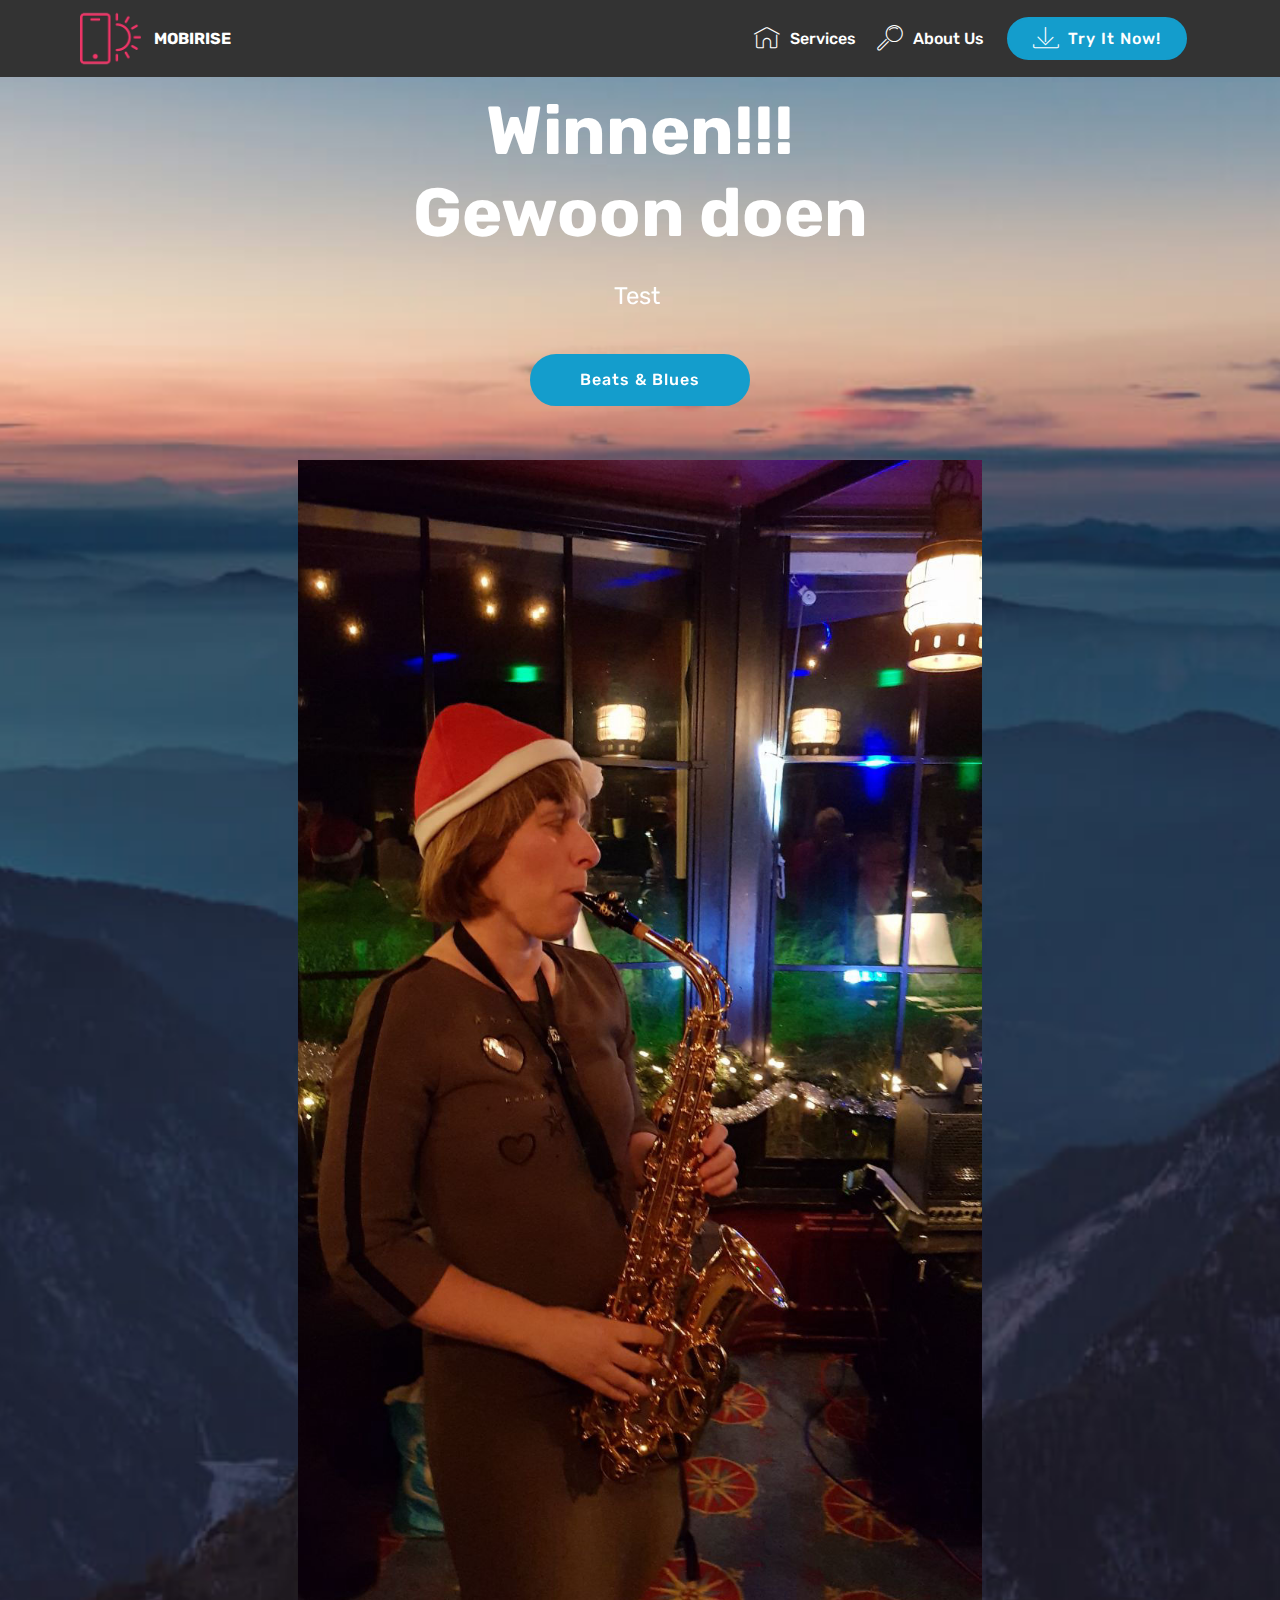
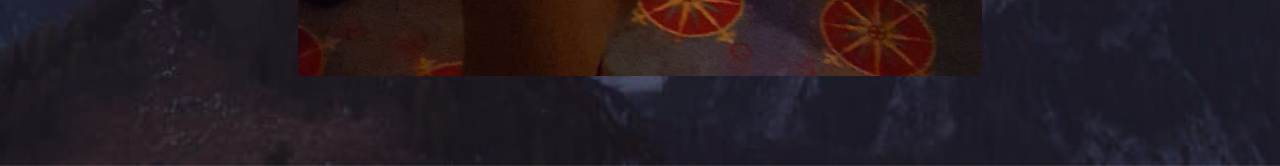
<file: index.html>
<!DOCTYPE html>
<html >
<head>
  <!-- Site made with Mobirise Website Builder v4.8.1, https://mobirise.com -->
  <meta charset="UTF-8">
  <meta http-equiv="X-UA-Compatible" content="IE=edge">
  <meta name="generator" content="Mobirise v4.8.1, mobirise.com">
  <meta name="viewport" content="width=device-width, initial-scale=1, minimum-scale=1">
  <link rel="shortcut icon" href="assets/images/logo2.png" type="image/x-icon">
  <meta name="description" content="">
  <title>Home</title>
  <link rel="stylesheet" href="assets/web/assets/mobirise-icons/mobirise-icons.css">
  <link rel="stylesheet" href="assets/tether/tether.min.css">
  <link rel="stylesheet" href="assets/bootstrap/css/bootstrap.min.css">
  <link rel="stylesheet" href="assets/bootstrap/css/bootstrap-grid.min.css">
  <link rel="stylesheet" href="assets/bootstrap/css/bootstrap-reboot.min.css">
  <link rel="stylesheet" href="assets/dropdown/css/style.css">
  <link rel="stylesheet" href="assets/theme/css/style.css">
  <link rel="stylesheet" href="assets/mobirise/css/mbr-additional.css" type="text/css">
  
  
  
</head>
<body>
  <section class="menu cid-qTkzRZLJNu" once="menu" id="menu1-0">

    

    <nav class="navbar navbar-expand beta-menu navbar-dropdown align-items-center navbar-fixed-top navbar-toggleable-sm">
        <button class="navbar-toggler navbar-toggler-right" type="button" data-toggle="collapse" data-target="#navbarSupportedContent" aria-controls="navbarSupportedContent" aria-expanded="false" aria-label="Toggle navigation">
            <div class="hamburger">
                <span></span>
                <span></span>
                <span></span>
                <span></span>
            </div>
        </button>
        <div class="menu-logo">
            <div class="navbar-brand">
                <span class="navbar-logo">
                    <a href="https://mobirise.com">
                         <img src="assets/images/logo2.png" alt="Mobirise" style="height: 3.8rem;">
                    </a>
                </span>
                <span class="navbar-caption-wrap"><a class="navbar-caption text-white display-4" href="https://mobirise.com">
                        MOBIRISE
                    </a></span>
            </div>
        </div>
        <div class="collapse navbar-collapse" id="navbarSupportedContent">
            <ul class="navbar-nav nav-dropdown" data-app-modern-menu="true"><li class="nav-item">
                    <a class="nav-link link text-white display-4" href="https://mobirise.com">
                        <span class="mbri-home mbr-iconfont mbr-iconfont-btn"></span>
                        Services
                    </a>
                </li>
                <li class="nav-item">
                    <a class="nav-link link text-white display-4" href="https://mobirise.com">
                        <span class="mbri-search mbr-iconfont mbr-iconfont-btn"></span>
                        About Us
                    </a>
                </li></ul>
            <div class="navbar-buttons mbr-section-btn">
                <a class="btn btn-sm btn-primary display-4" href="https://mobirise.com">
                    <span class="mbri-save mbr-iconfont mbr-iconfont-btn "></span>
                    Try It Now!
                </a>
            </div>
        </div>
    </nav>
</section>

<section class="engine"><a href="https://mobiri.se/e">make a website for free</a></section><section class="header4 cid-qX1Qmiaffu mbr-parallax-background" id="header4-4">

    

    

    <div class="container">
        <div class="row justify-content-md-center">
            <div class="media-content col-md-10">
                <h1 class="mbr-section-title align-center mbr-white pb-3 mbr-bold mbr-fonts-style display-1">Winnen!!!<br>Gewoon doen</h1>
                
                <div class="mbr-text align-center mbr-white pb-3">
                    <p class="mbr-text mbr-fonts-style display-5">Test&nbsp;</p>
                </div>
                <div class="mbr-section-btn align-center"><a class="btn btn-md btn-primary display-4" href="https://mobirise.com">Beats &amp; Blues</a></div>
            </div>
            <div class="mbr-figure pt-5">
                <img src="assets/images/img-20180117-wa0002-900x1600.jpg" alt="Mobirise" title="" style="width: 60%;">
            </div>
        </div>
    </div>
</section>


  <script src="assets/web/assets/jquery/jquery.min.js"></script>
  <script src="assets/popper/popper.min.js"></script>
  <script src="assets/tether/tether.min.js"></script>
  <script src="assets/bootstrap/js/bootstrap.min.js"></script>
  <script src="assets/smoothscroll/smooth-scroll.js"></script>
  <script src="assets/dropdown/js/script.min.js"></script>
  <script src="assets/touchswipe/jquery.touch-swipe.min.js"></script>
  <script src="assets/parallax/jarallax.min.js"></script>
  <script src="assets/theme/js/script.js"></script>
  
  
</body>
</html>
</file>
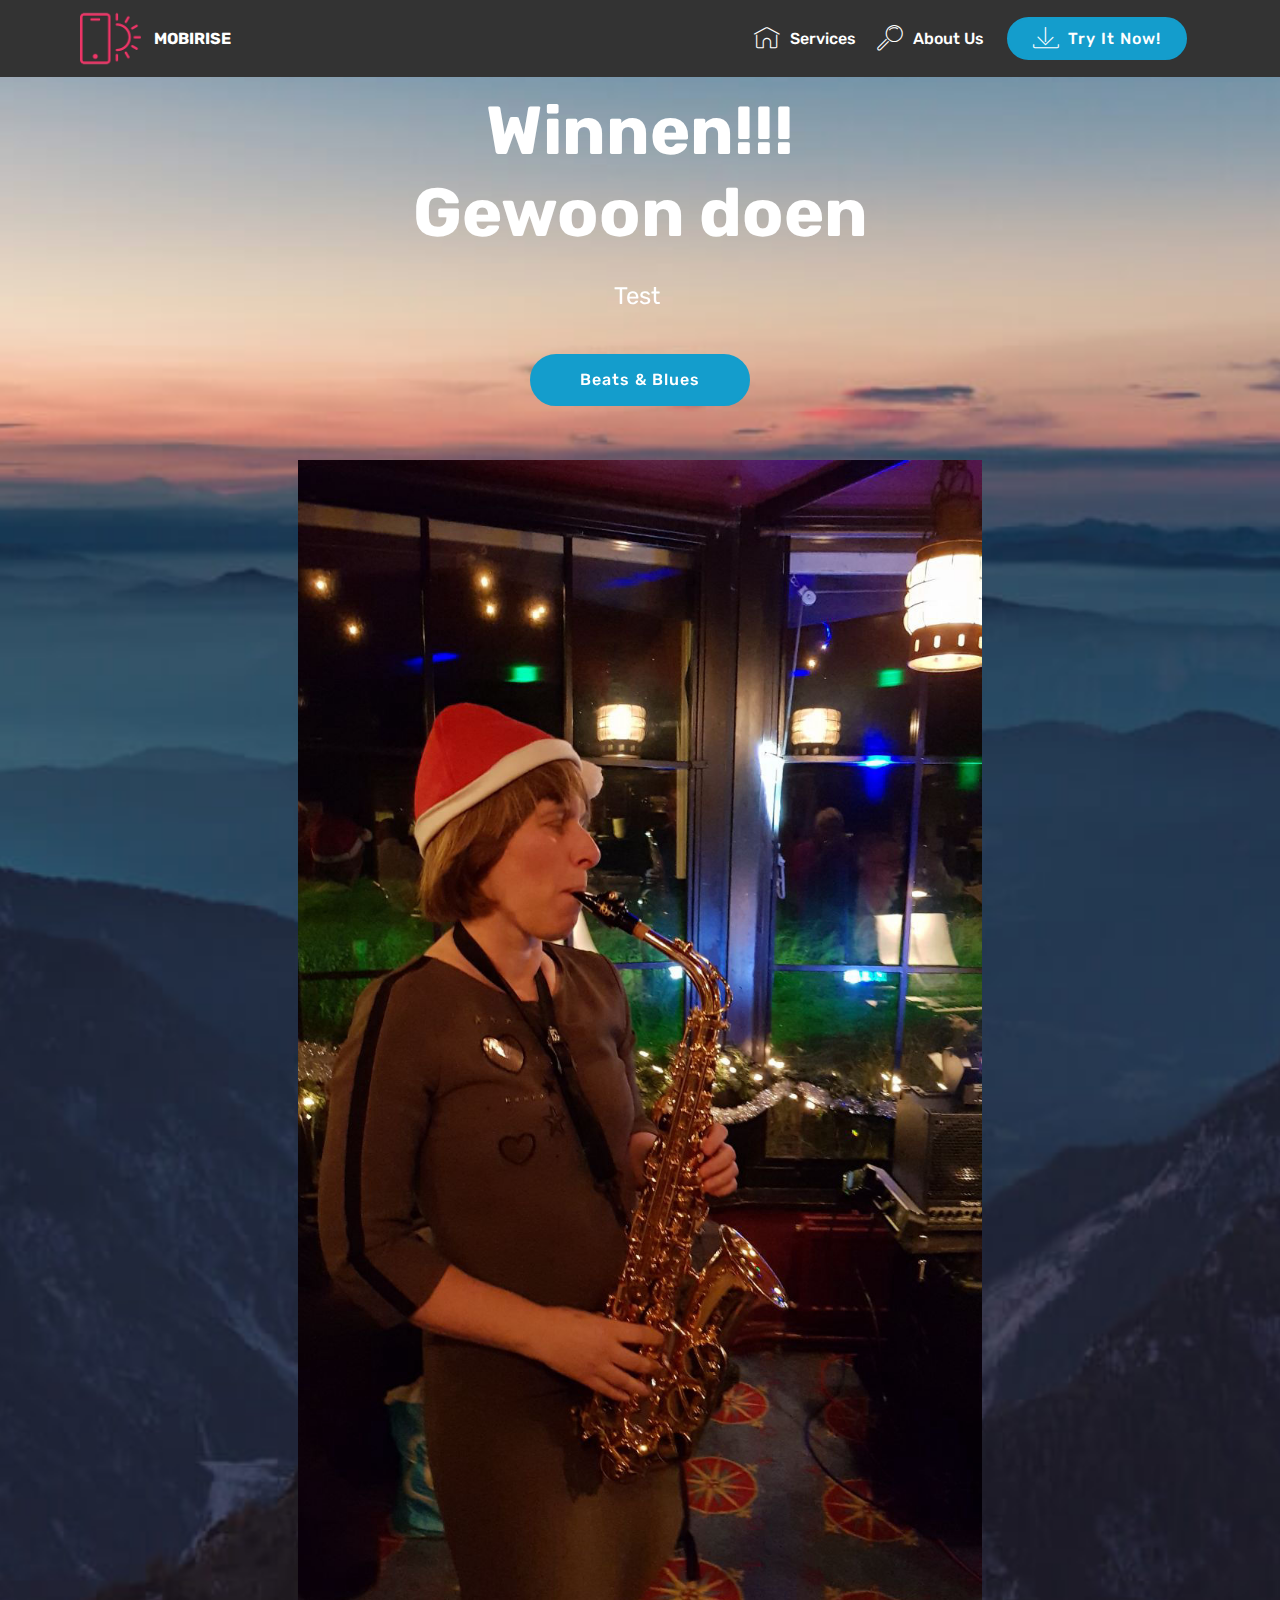
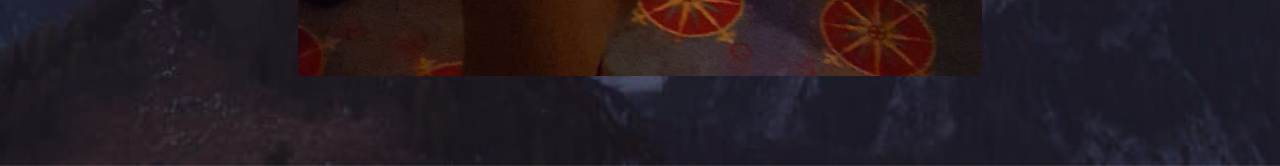
<file: page1.html>
<!DOCTYPE html>
<html >
<head>
  <!-- Site made with Mobirise Website Builder v4.8.1, https://mobirise.com -->
  <meta charset="UTF-8">
  <meta http-equiv="X-UA-Compatible" content="IE=edge">
  <meta name="generator" content="Mobirise v4.8.1, mobirise.com">
  <meta name="viewport" content="width=device-width, initial-scale=1, minimum-scale=1">
  <link rel="shortcut icon" href="assets/images/logo2.png" type="image/x-icon">
  <meta name="description" content="">
  <title>Page 1</title>
  <link rel="stylesheet" href="assets/web/assets/mobirise-icons/mobirise-icons.css">
  <link rel="stylesheet" href="assets/tether/tether.min.css">
  <link rel="stylesheet" href="assets/bootstrap/css/bootstrap.min.css">
  <link rel="stylesheet" href="assets/bootstrap/css/bootstrap-grid.min.css">
  <link rel="stylesheet" href="assets/bootstrap/css/bootstrap-reboot.min.css">
  <link rel="stylesheet" href="assets/dropdown/css/style.css">
  <link rel="stylesheet" href="assets/theme/css/style.css">
  <link rel="stylesheet" href="assets/mobirise/css/mbr-additional.css" type="text/css">
  
  
  
</head>
<body>
  <section class="menu cid-r0OWwh1Szv" once="menu" id="menu1-5">

    

    <nav class="navbar navbar-expand beta-menu navbar-dropdown align-items-center navbar-fixed-top navbar-toggleable-sm">
        <button class="navbar-toggler navbar-toggler-right" type="button" data-toggle="collapse" data-target="#navbarSupportedContent" aria-controls="navbarSupportedContent" aria-expanded="false" aria-label="Toggle navigation">
            <div class="hamburger">
                <span></span>
                <span></span>
                <span></span>
                <span></span>
            </div>
        </button>
        <div class="menu-logo">
            <div class="navbar-brand">
                <span class="navbar-logo">
                    <a href="https://mobirise.com">
                         <img src="assets/images/logo2.png" alt="Mobirise" style="height: 3.8rem;">
                    </a>
                </span>
                <span class="navbar-caption-wrap"><a class="navbar-caption text-white display-4" href="https://mobirise.com">
                        MOBIRISE
                    </a></span>
            </div>
        </div>
        <div class="collapse navbar-collapse" id="navbarSupportedContent">
            <ul class="navbar-nav nav-dropdown" data-app-modern-menu="true"><li class="nav-item">
                    <a class="nav-link link text-white display-4" href="https://mobirise.com">
                        <span class="mbri-home mbr-iconfont mbr-iconfont-btn"></span>
                        Services
                    </a>
                </li>
                <li class="nav-item">
                    <a class="nav-link link text-white display-4" href="https://mobirise.com">
                        <span class="mbri-search mbr-iconfont mbr-iconfont-btn"></span>
                        About Us
                    </a>
                </li></ul>
            <div class="navbar-buttons mbr-section-btn">
                <a class="btn btn-sm btn-primary display-4" href="https://mobirise.com">
                    <span class="mbri-save mbr-iconfont mbr-iconfont-btn "></span>
                    Try It Now!
                </a>
            </div>
        </div>
    </nav>
</section>

<section class="engine"><a href="https://mobiri.se/c">web builder</a></section><section class="header4 cid-r0OWwi8P9o mbr-parallax-background" id="header4-6">

    

    

    <div class="container">
        <div class="row justify-content-md-center">
            <div class="media-content col-md-10">
                <h1 class="mbr-section-title align-center mbr-white pb-3 mbr-bold mbr-fonts-style display-1">Winnen!!!<br>Gewoon doen</h1>
                
                <div class="mbr-text align-center mbr-white pb-3">
                    <p class="mbr-text mbr-fonts-style display-5">Test&nbsp;</p>
                </div>
                <div class="mbr-section-btn align-center"><a class="btn btn-md btn-primary display-4" href="https://mobirise.com">Beats &amp; Blues</a></div>
            </div>
            <div class="mbr-figure pt-5">
                <img src="assets/images/img-20180117-wa0002-900x1600.jpg" alt="Mobirise" title="" style="width: 60%;">
            </div>
        </div>
    </div>
</section>


  <script src="assets/web/assets/jquery/jquery.min.js"></script>
  <script src="assets/popper/popper.min.js"></script>
  <script src="assets/tether/tether.min.js"></script>
  <script src="assets/bootstrap/js/bootstrap.min.js"></script>
  <script src="assets/smoothscroll/smooth-scroll.js"></script>
  <script src="assets/dropdown/js/script.min.js"></script>
  <script src="assets/touchswipe/jquery.touch-swipe.min.js"></script>
  <script src="assets/parallax/jarallax.min.js"></script>
  <script src="assets/theme/js/script.js"></script>
  
  
</body>
</html>
</file>
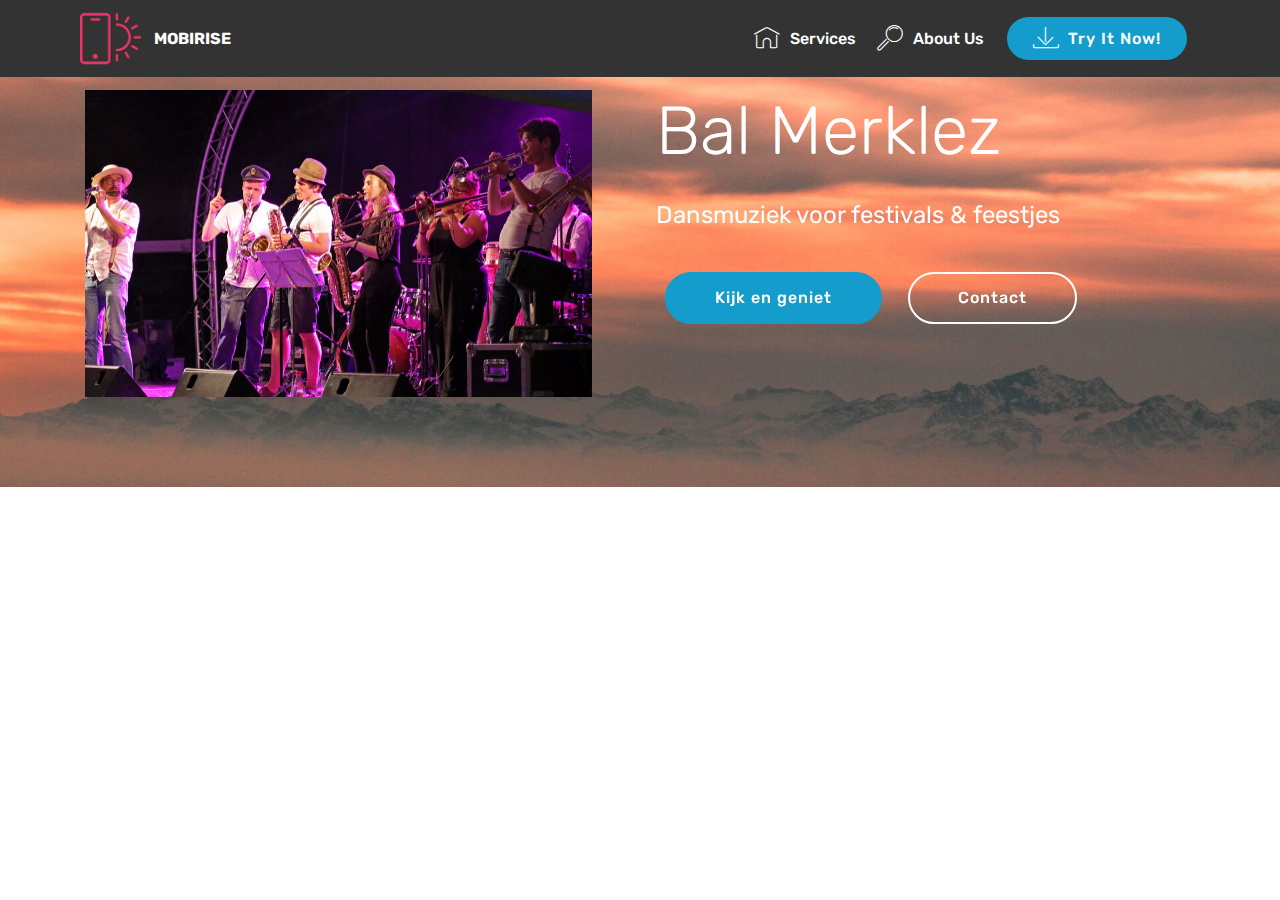
<file: page2.html>
<!DOCTYPE html>
<html >
<head>
  <!-- Site made with Mobirise Website Builder v4.8.1, https://mobirise.com -->
  <meta charset="UTF-8">
  <meta http-equiv="X-UA-Compatible" content="IE=edge">
  <meta name="generator" content="Mobirise v4.8.1, mobirise.com">
  <meta name="viewport" content="width=device-width, initial-scale=1, minimum-scale=1">
  <link rel="shortcut icon" href="assets/images/logo2.png" type="image/x-icon">
  <meta name="description" content="Site Generator Description">
  <title>Bal Merklez</title>
  <link rel="stylesheet" href="assets/web/assets/mobirise-icons/mobirise-icons.css">
  <link rel="stylesheet" href="assets/tether/tether.min.css">
  <link rel="stylesheet" href="assets/bootstrap/css/bootstrap.min.css">
  <link rel="stylesheet" href="assets/bootstrap/css/bootstrap-grid.min.css">
  <link rel="stylesheet" href="assets/bootstrap/css/bootstrap-reboot.min.css">
  <link rel="stylesheet" href="assets/dropdown/css/style.css">
  <link rel="stylesheet" href="assets/theme/css/style.css">
  <link rel="stylesheet" href="assets/mobirise/css/mbr-additional.css" type="text/css">
  
  
  
</head>
<body>
  <section class="menu cid-qTkzRZLJNu" once="menu" id="menu1-7">

    

    <nav class="navbar navbar-expand beta-menu navbar-dropdown align-items-center navbar-fixed-top navbar-toggleable-sm">
        <button class="navbar-toggler navbar-toggler-right" type="button" data-toggle="collapse" data-target="#navbarSupportedContent" aria-controls="navbarSupportedContent" aria-expanded="false" aria-label="Toggle navigation">
            <div class="hamburger">
                <span></span>
                <span></span>
                <span></span>
                <span></span>
            </div>
        </button>
        <div class="menu-logo">
            <div class="navbar-brand">
                <span class="navbar-logo">
                    <a href="https://mobirise.com">
                         <img src="assets/images/logo2.png" alt="Mobirise" style="height: 3.8rem;">
                    </a>
                </span>
                <span class="navbar-caption-wrap"><a class="navbar-caption text-white display-4" href="https://mobirise.com">
                        MOBIRISE
                    </a></span>
            </div>
        </div>
        <div class="collapse navbar-collapse" id="navbarSupportedContent">
            <ul class="navbar-nav nav-dropdown" data-app-modern-menu="true"><li class="nav-item">
                    <a class="nav-link link text-white display-4" href="https://mobirise.com">
                        <span class="mbri-home mbr-iconfont mbr-iconfont-btn"></span>
                        Services
                    </a>
                </li>
                <li class="nav-item">
                    <a class="nav-link link text-white display-4" href="https://mobirise.com">
                        <span class="mbri-search mbr-iconfont mbr-iconfont-btn"></span>
                        About Us
                    </a>
                </li></ul>
            <div class="navbar-buttons mbr-section-btn">
                <a class="btn btn-sm btn-primary display-4" href="https://mobirise.com">
                    <span class="mbri-save mbr-iconfont mbr-iconfont-btn "></span>
                    Try It Now!
                </a>
            </div>
        </div>
    </nav>
</section>

<section class="engine"><a href="https://mobiri.se/y">free html web templates</a></section><section class="header3 cid-r0ULF34am9 mbr-parallax-background" id="header3-8">

    

    

    <div class="container">
        <div class="media-container-row">
            <div class="mbr-figure" style="width: 100%;">
                <img src="assets/images/balmerklez-1014x613.jpg" alt="Mobirise" title="">
            </div>

            <div class="media-content">
                <h1 class="mbr-section-title mbr-white pb-3 mbr-fonts-style display-1">Bal Merklez&nbsp;</h1>
                
                <div class="mbr-section-text mbr-white pb-3 ">
                    <p class="mbr-text mbr-fonts-style display-5">Dansmuziek voor festivals &amp; feestjes</p>
                </div>
                <div class="mbr-section-btn"><a class="btn btn-md btn-primary display-4" href="https://mobirise.com">Kijk en geniet</a>
                    <a class="btn btn-md btn-white-outline display-4" href="https://mobirise.com">Contact</a></div>
            </div>
        </div>
    </div>

</section>


  <script src="assets/web/assets/jquery/jquery.min.js"></script>
  <script src="assets/popper/popper.min.js"></script>
  <script src="assets/tether/tether.min.js"></script>
  <script src="assets/bootstrap/js/bootstrap.min.js"></script>
  <script src="assets/smoothscroll/smooth-scroll.js"></script>
  <script src="assets/dropdown/js/script.min.js"></script>
  <script src="assets/touchswipe/jquery.touch-swipe.min.js"></script>
  <script src="assets/parallax/jarallax.min.js"></script>
  <script src="assets/theme/js/script.js"></script>
  
  
</body>
</html>
</file>
<file: assets/web/assets/mobirise-icons/mobirise-icons.css>
@font-face {
  font-family: 'MobiriseIcons';
  src:  url('mobirise-icons.eot?spat4u');
  src:  url('mobirise-icons.eot?spat4u#iefix') format('embedded-opentype'),
    url('mobirise-icons.ttf?spat4u') format('truetype'),
    url('mobirise-icons.woff?spat4u') format('woff'),
    url('mobirise-icons.svg?spat4u#MobiriseIcons') format('svg');
  font-weight: normal;
  font-style: normal;
}

[class^="mbri-"], [class*=" mbri-"] {
  /* use !important to prevent issues with browser extensions that change fonts */
  font-family: MobiriseIcons !important;
  speak: none;
  font-style: normal;
  font-weight: normal;
  font-variant: normal;
  text-transform: none;
  line-height: 1;

  /* Better Font Rendering =========== */
  -webkit-font-smoothing: antialiased;
  -moz-osx-font-smoothing: grayscale;
}

.mbri-add-submenu:before {
  content: "\e900";
}
.mbri-alert:before {
  content: "\e901";
}
.mbri-align-center:before {
  content: "\e902";
}
.mbri-align-justify:before {
  content: "\e903";
}
.mbri-align-left:before {
  content: "\e904";
}
.mbri-align-right:before {
  content: "\e905";
}
.mbri-android:before {
  content: "\e906";
}
.mbri-apple:before {
  content: "\e907";
}
.mbri-arrow-down:before {
  content: "\e908";
}
.mbri-arrow-next:before {
  content: "\e909";
}
.mbri-arrow-prev:before {
  content: "\e90a";
}
.mbri-arrow-up:before {
  content: "\e90b";
}
.mbri-bold:before {
  content: "\e90c";
}
.mbri-bookmark:before {
  content: "\e90d";
}
.mbri-bootstrap:before {
  content: "\e90e";
}
.mbri-briefcase:before {
  content: "\e90f";
}
.mbri-browse:before {
  content: "\e910";
}
.mbri-bulleted-list:before {
  content: "\e911";
}
.mbri-calendar:before {
  content: "\e912";
}
.mbri-camera:before {
  content: "\e913";
}
.mbri-cart-add:before {
  content: "\e914";
}
.mbri-cart-full:before {
  content: "\e915";
}
.mbri-cash:before {
  content: "\e916";
}
.mbri-change-style:before {
  content: "\e917";
}
.mbri-chat:before {
  content: "\e918";
}
.mbri-clock:before {
  content: "\e919";
}
.mbri-close:before {
  content: "\e91a";
}
.mbri-cloud:before {
  content: "\e91b";
}
.mbri-code:before {
  content: "\e91c";
}
.mbri-contact-form:before {
  content: "\e91d";
}
.mbri-credit-card:before {
  content: "\e91e";
}
.mbri-cursor-click:before {
  content: "\e91f";
}
.mbri-cust-feedback:before {
  content: "\e920";
}
.mbri-database:before {
  content: "\e921";
}
.mbri-delivery:before {
  content: "\e922";
}
.mbri-desktop:before {
  content: "\e923";
}
.mbri-devices:before {
  content: "\e924";
}
.mbri-down:before {
  content: "\e925";
}
.mbri-download:before {
  content: "\e989";
}
.mbri-drag-n-drop:before {
  content: "\e927";
}
.mbri-drag-n-drop2:before {
  content: "\e928";
}
.mbri-edit:before {
  content: "\e929";
}
.mbri-edit2:before {
  content: "\e92a";
}
.mbri-error:before {
  content: "\e92b";
}
.mbri-extension:before {
  content: "\e92c";
}
.mbri-features:before {
  content: "\e92d";
}
.mbri-file:before {
  content: "\e92e";
}
.mbri-flag:before {
  content: "\e92f";
}
.mbri-folder:before {
  content: "\e930";
}
.mbri-gift:before {
  content: "\e931";
}
.mbri-github:before {
  content: "\e932";
}
.mbri-globe:before {
  content: "\e933";
}
.mbri-globe-2:before {
  content: "\e934";
}
.mbri-growing-chart:before {
  content: "\e935";
}
.mbri-hearth:before {
  content: "\e936";
}
.mbri-help:before {
  content: "\e937";
}
.mbri-home:before {
  content: "\e938";
}
.mbri-hot-cup:before {
  content: "\e939";
}
.mbri-idea:before {
  content: "\e93a";
}
.mbri-image-gallery:before {
  content: "\e93b";
}
.mbri-image-slider:before {
  content: "\e93c";
}
.mbri-info:before {
  content: "\e93d";
}
.mbri-italic:before {
  content: "\e93e";
}
.mbri-key:before {
  content: "\e93f";
}
.mbri-laptop:before {
  content: "\e940";
}
.mbri-layers:before {
  content: "\e941";
}
.mbri-left-right:before {
  content: "\e942";
}
.mbri-left:before {
  content: "\e943";
}
.mbri-letter:before {
  content: "\e944";
}
.mbri-like:before {
  content: "\e945";
}
.mbri-link:before {
  content: "\e946";
}
.mbri-lock:before {
  content: "\e947";
}
.mbri-login:before {
  content: "\e948";
}
.mbri-logout:before {
  content: "\e949";
}
.mbri-magic-stick:before {
  content: "\e94a";
}
.mbri-map-pin:before {
  content: "\e94b";
}
.mbri-menu:before {
  content: "\e94c";
}
.mbri-mobile:before {
  content: "\e94d";
}
.mbri-mobile2:before {
  content: "\e94e";
}
.mbri-mobirise:before {
  content: "\e94f";
}
.mbri-more-horizontal:before {
  content: "\e950";
}
.mbri-more-vertical:before {
  content: "\e951";
}
.mbri-music:before {
  content: "\e952";
}
.mbri-new-file:before {
  content: "\e953";
}
.mbri-numbered-list:before {
  content: "\e954";
}
.mbri-opened-folder:before {
  content: "\e955";
}
.mbri-pages:before {
  content: "\e956";
}
.mbri-paper-plane:before {
  content: "\e957";
}
.mbri-paperclip:before {
  content: "\e958";
}
.mbri-photo:before {
  content: "\e959";
}
.mbri-photos:before {
  content: "\e95a";
}
.mbri-pin:before {
  content: "\e95b";
}
.mbri-play:before {
  content: "\e95c";
}
.mbri-plus:before {
  content: "\e95d";
}
.mbri-preview:before {
  content: "\e95e";
}
.mbri-print:before {
  content: "\e95f";
}
.mbri-protect:before {
  content: "\e960";
}
.mbri-question:before {
  content: "\e961";
}
.mbri-quote-left:before {
  content: "\e962";
}
.mbri-quote-right:before {
  content: "\e963";
}
.mbri-refresh:before {
  content: "\e964";
}
.mbri-responsive:before {
  content: "\e965";
}
.mbri-right:before {
  content: "\e966";
}
.mbri-rocket:before {
  content: "\e967";
}
.mbri-sad-face:before {
  content: "\e968";
}
.mbri-sale:before {
  content: "\e969";
}
.mbri-save:before {
  content: "\e96a";
}
.mbri-search:before {
  content: "\e96b";
}
.mbri-setting:before {
  content: "\e96c";
}
.mbri-setting2:before {
  content: "\e96d";
}
.mbri-setting3:before {
  content: "\e96e";
}
.mbri-share:before {
  content: "\e96f";
}
.mbri-shopping-bag:before {
  content: "\e970";
}
.mbri-shopping-basket:before {
  content: "\e971";
}
.mbri-shopping-cart:before {
  content: "\e972";
}
.mbri-sites:before {
  content: "\e973";
}
.mbri-smile-face:before {
  content: "\e974";
}
.mbri-speed:before {
  content: "\e975";
}
.mbri-star:before {
  content: "\e976";
}
.mbri-success:before {
  content: "\e977";
}
.mbri-sun:before {
  content: "\e978";
}
.mbri-sun2:before {
  content: "\e979";
}
.mbri-tablet:before {
  content: "\e97a";
}
.mbri-tablet-vertical:before {
  content: "\e97b";
}
.mbri-target:before {
  content: "\e97c";
}
.mbri-timer:before {
  content: "\e97d";
}
.mbri-to-ftp:before {
  content: "\e97e";
}
.mbri-to-local-drive:before {
  content: "\e97f";
}
.mbri-touch-swipe:before {
  content: "\e980";
}
.mbri-touch:before {
  content: "\e981";
}
.mbri-trash:before {
  content: "\e982";
}
.mbri-underline:before {
  content: "\e983";
}
.mbri-unlink:before {
  content: "\e984";
}
.mbri-unlock:before {
  content: "\e985";
}
.mbri-up-down:before {
  content: "\e986";
}
.mbri-up:before {
  content: "\e987";
}
.mbri-update:before {
  content: "\e988";
}
.mbri-upload:before {
 content: "\e926"; 
}
.mbri-user:before {
  content: "\e98a";
}
.mbri-user2:before {
  content: "\e98b";
}
.mbri-users:before {
  content: "\e98c";
}
.mbri-video:before {
  content: "\e98d";
}
.mbri-video-play:before {
  content: "\e98e";
}
.mbri-watch:before {
  content: "\e98f";
}
.mbri-website-theme:before {
  content: "\e990";
}
.mbri-wifi:before {
  content: "\e991";
}
.mbri-windows:before {
  content: "\e992";
}
.mbri-zoom-out:before {
  content: "\e993";
}
.mbri-redo:before {
  content: "\e994";
}
.mbri-undo:before {
  content: "\e995";
}
</file>
<file: assets/dropdown/css/style.css>
.navbar-dropdown {
  left: 0;
  padding: 0;
  position: absolute;
  right: 0;
  top: 0;
  transition: all 0.45s ease;
  z-index: 1030;
  background: #282828; }
  .navbar-dropdown .navbar-logo {
    margin-right: 0.8rem;
    transition: margin 0.3s ease-in-out;
    vertical-align: middle; }
    .navbar-dropdown .navbar-logo img {
      height: 3.125rem;
      transition: all 0.3s ease-in-out; }
    .navbar-dropdown .navbar-logo.mbr-iconfont {
      font-size: 3.125rem;
      line-height: 3.125rem; }
  .navbar-dropdown .navbar-caption {
    font-weight: 700;
    white-space: normal;
    vertical-align: -4px;
    line-height: 3.125rem !important; }
    .navbar-dropdown .navbar-caption, .navbar-dropdown .navbar-caption:hover {
      color: inherit;
      text-decoration: none; }
  .navbar-dropdown .mbr-iconfont + .navbar-caption {
    vertical-align: -1px; }
  .navbar-dropdown.navbar-fixed-top {
    position: fixed; }
  .navbar-dropdown .navbar-brand span {
    vertical-align: -4px; }
  .navbar-dropdown.bg-color.transparent {
    background: none; }
  .navbar-dropdown.navbar-short .navbar-brand {
    padding: 0.625rem 0; }
    .navbar-dropdown.navbar-short .navbar-brand span {
      vertical-align: -1px; }
  .navbar-dropdown.navbar-short .navbar-caption {
    line-height: 2.375rem !important;
    vertical-align: -2px; }
  .navbar-dropdown.navbar-short .navbar-logo {
    margin-right: 0.5rem; }
    .navbar-dropdown.navbar-short .navbar-logo img {
      height: 2.375rem; }
    .navbar-dropdown.navbar-short .navbar-logo.mbr-iconfont {
      font-size: 2.375rem;
      line-height: 2.375rem; }
  .navbar-dropdown.navbar-short .mbr-table-cell {
    height: 3.625rem; }
  .navbar-dropdown .navbar-close {
    left: 0.6875rem;
    position: fixed;
    top: 0.75rem;
    z-index: 1000; }
  .navbar-dropdown .hamburger-icon {
    content: "";
    display: inline-block;
    vertical-align: middle;
    width: 16px;
    -webkit-box-shadow: 0 -6px 0 1px #282828,0 0 0 1px #282828,0 6px 0 1px #282828;
    -moz-box-shadow: 0 -6px 0 1px #282828,0 0 0 1px #282828,0 6px 0 1px #282828;
    box-shadow: 0 -6px 0 1px #282828,0 0 0 1px #282828,0 6px 0 1px #282828; }

.dropdown-menu .dropdown-toggle[data-toggle="dropdown-submenu"]::after {
  border-bottom: 0.35em solid transparent;
  border-left: 0.35em solid;
  border-right: 0;
  border-top: 0.35em solid transparent;
  margin-left: 0.3rem; }

.dropdown-menu .dropdown-item:focus {
  outline: 0; }

.nav-dropdown {
  font-size: 0.75rem;
  font-weight: 500;
  height: auto !important; }
  .nav-dropdown .nav-btn {
    padding-left: 1rem; }
  .nav-dropdown .link {
    margin: .667em 1.667em;
    font-weight: 500;
    padding: 0;
    transition: color .2s ease-in-out; }
    .nav-dropdown .link.dropdown-toggle {
      margin-right: 2.583em; }
      .nav-dropdown .link.dropdown-toggle::after {
        margin-left: .25rem;
        border-top: 0.35em solid;
        border-right: 0.35em solid transparent;
        border-left: 0.35em solid transparent;
        border-bottom: 0; }
      .nav-dropdown .link.dropdown-toggle[aria-expanded="true"] {
        margin: 0;
        padding: 0.667em 3.263em  0.667em 1.667em; }
  .nav-dropdown .link::after,
  .nav-dropdown .dropdown-item::after {
    color: inherit; }
  .nav-dropdown .btn {
    font-size: 0.75rem;
    font-weight: 700;
    letter-spacing: 0;
    margin-bottom: 0;
    padding-left: 1.25rem;
    padding-right: 1.25rem; }
  .nav-dropdown .dropdown-menu {
    border-radius: 0;
    border: 0;
    left: 0;
    margin: 0;
    padding-bottom: 1.25rem;
    padding-top: 1.25rem;
    position: relative; }
  .nav-dropdown .dropdown-submenu {
    margin-left: 0.125rem;
    top: 0; }
  .nav-dropdown .dropdown-item {
    font-weight: 500;
    line-height: 2;
    padding: 0.3846em 4.615em 0.3846em 1.5385em;
    position: relative;
    transition: color .2s ease-in-out, background-color .2s ease-in-out; }
    .nav-dropdown .dropdown-item::after {
      margin-top: -0.3077em;
      position: absolute;
      right: 1.1538em;
      top: 50%; }
    .nav-dropdown .dropdown-item:focus, .nav-dropdown .dropdown-item:hover {
      background: none; }

@media (max-width: 767px) {
  .nav-dropdown.navbar-toggleable-sm {
    bottom: 0;
    display: none;
    left: 0;
    overflow-x: hidden;
    position: fixed;
    top: 0;
    transform: translateX(-100%);
    -ms-transform: translateX(-100%);
    -webkit-transform: translateX(-100%);
    width: 18.75rem;
    z-index: 999; } }
.nav-dropdown.navbar-toggleable-xl {
  bottom: 0;
  display: none;
  left: 0;
  overflow-x: hidden;
  position: fixed;
  top: 0;
  transform: translateX(-100%);
  -ms-transform: translateX(-100%);
  -webkit-transform: translateX(-100%);
  width: 18.75rem;
  z-index: 999; }

.nav-dropdown-sm {
  display: block !important;
  overflow-x: hidden;
  overflow: auto;
  padding-top: 3.875rem; }
  .nav-dropdown-sm::after {
    content: "";
    display: block;
    height: 3rem;
    width: 100%; }
  .nav-dropdown-sm.collapse.in ~ .navbar-close {
    display: block !important; }
  .nav-dropdown-sm.collapsing, .nav-dropdown-sm.collapse.in {
    transform: translateX(0);
    -ms-transform: translateX(0);
    -webkit-transform: translateX(0);
    transition: all 0.25s ease-out;
    -webkit-transition: all 0.25s ease-out;
    background: #282828; }
  .nav-dropdown-sm.collapsing[aria-expanded="false"] {
    transform: translateX(-100%);
    -ms-transform: translateX(-100%);
    -webkit-transform: translateX(-100%); }
  .nav-dropdown-sm .nav-item {
    display: block;
    margin-left: 0 !important;
    padding-left: 0; }
  .nav-dropdown-sm .link,
  .nav-dropdown-sm .dropdown-item {
    border-top: 1px dotted rgba(255, 255, 255, 0.1);
    font-size: 0.8125rem;
    line-height: 1.6;
    margin: 0 !important;
    padding: 0.875rem 2.4rem 0.875rem 1.5625rem !important;
    position: relative;
    white-space: normal; }
    .nav-dropdown-sm .link:focus, .nav-dropdown-sm .link:hover,
    .nav-dropdown-sm .dropdown-item:focus,
    .nav-dropdown-sm .dropdown-item:hover {
      background: rgba(0, 0, 0, 0.2) !important;
      color: #c0a375; }
  .nav-dropdown-sm .nav-btn {
    position: relative;
    padding: 1.5625rem 1.5625rem 0 1.5625rem; }
    .nav-dropdown-sm .nav-btn::before {
      border-top: 1px dotted rgba(255, 255, 255, 0.1);
      content: "";
      left: 0;
      position: absolute;
      top: 0;
      width: 100%; }
    .nav-dropdown-sm .nav-btn + .nav-btn {
      padding-top: 0.625rem; }
      .nav-dropdown-sm .nav-btn + .nav-btn::before {
        display: none; }
  .nav-dropdown-sm .btn {
    padding: 0.625rem 0; }
  .nav-dropdown-sm .dropdown-toggle[data-toggle="dropdown-submenu"]::after {
    margin-left: .25rem;
    border-top: 0.35em solid;
    border-right: 0.35em solid transparent;
    border-left: 0.35em solid transparent;
    border-bottom: 0; }
  .nav-dropdown-sm .dropdown-toggle[data-toggle="dropdown-submenu"][aria-expanded="true"]::after {
    border-top: 0;
    border-right: 0.35em solid transparent;
    border-left: 0.35em solid transparent;
    border-bottom: 0.35em solid; }
  .nav-dropdown-sm .dropdown-menu {
    margin: 0;
    padding: 0;
    position: relative;
    top: 0;
    left: 0;
    width: 100%;
    border: 0;
    float: none;
    border-radius: 0;
    background: none; }
  .nav-dropdown-sm .dropdown-submenu {
    left: 100%;
    margin-left: 0.125rem;
    margin-top: -1.25rem;
    top: 0; }

.navbar-toggleable-sm .nav-dropdown .dropdown-menu {
  position: absolute; }

.navbar-toggleable-sm .nav-dropdown .dropdown-submenu {
  left: 100%;
  margin-left: 0.125rem;
  margin-top: -1.25rem;
  top: 0; }

.navbar-toggleable-sm.opened .nav-dropdown .dropdown-menu {
  position: relative; }

.navbar-toggleable-sm.opened .nav-dropdown .dropdown-submenu {
  left: 0;
  margin-left: 00rem;
  margin-top: 0rem;
  top: 0; }

.is-builder .nav-dropdown.collapsing {
  transition: none !important; }

/*# sourceMappingURL=style.css.map */
</file>
<file: assets/theme/css/style.css>
/*!
 * Mobirise v4 theme (https://mobirise.com/)
 * Copyright 2017 Mobirise
 */
section {
  background-color: #eeeeee; }

section,
.container,
.container-fluid {
  position: relative;
  word-wrap: break-word; }

a.mbr-iconfont:hover {
  text-decoration: none; }

.article .lead p, .article .lead ul, .article .lead ol, .article .lead pre, .article .lead blockquote {
  margin-bottom: 0; }

a {
  font-style: normal;
  font-weight: 400;
  cursor: pointer; }
  a, a:hover {
    text-decoration: none; }

figure {
  margin-bottom: 0; }

body {
  color: #232323; }

h1, h2, h3, h4, h5, h6,
.h1, .h2, .h3, .h4, .h5, .h6,
.display-1, .display-2, .display-3, .display-4 {
  line-height: 1;
  word-break: break-word;
  word-wrap: break-word; }

b, strong {
  font-weight: bold; }

blockquote {
  padding: 10px 0 10px 20px;
  position: relative;
  border-left: 2px solid;
  border-color: #ff3366; }

input:-webkit-autofill, input:-webkit-autofill:hover, input:-webkit-autofill:focus, input:-webkit-autofill:active {
  transition-delay: 9999s;
  transition-property: background-color, color; }

textarea[type="hidden"] {
  display: none; }

body {
  position: relative; }

section {
  background-position: 50% 50%;
  background-repeat: no-repeat;
  background-size: cover; }
  section .mbr-background-video,
  section .mbr-background-video-preview {
    position: absolute;
    bottom: 0;
    left: 0;
    right: 0;
    top: 0; }

.hidden {
  visibility: hidden; }

.mbr-z-index20 {
  z-index: 20; }

/*! Base colors */
.mbr-white {
  color: #ffffff; }

.mbr-black {
  color: #000000; }

.mbr-bg-white {
  background-color: #ffffff; }

.mbr-bg-black {
  background-color: #000000; }

/*! Text-aligns */
.align-left {
  text-align: left; }

.align-center {
  text-align: center; }

.align-right {
  text-align: right; }

@media (max-width: 767px) {
  .align-left, .align-center, .align-right, .mbr-section-btn, .mbr-section-title {
    text-align: center; } }
/*! Font-weight  */
.mbr-light {
  font-weight: 300; }

.mbr-regular {
  font-weight: 400; }

.mbr-semibold {
  font-weight: 500; }

.mbr-bold {
  font-weight: 700; }

/*! Media  */
.media-size-item {
  -webkit-flex: 1 1 auto;
  -moz-flex: 1 1 auto;
  -ms-flex: 1 1 auto;
  -o-flex: 1 1 auto;
  flex: 1 1 auto; }

.media-content {
  -webkit-flex-basis: 100%;
  flex-basis: 100%; }

.media-container-row {
  display: -ms-flexbox;
  display: -webkit-flex;
  display: flex;
  -webkit-flex-direction: row;
  -ms-flex-direction: row;
  flex-direction: row;
  -webkit-flex-wrap: wrap;
  -ms-flex-wrap: wrap;
  flex-wrap: wrap;
  -webkit-justify-content: center;
  -ms-flex-pack: center;
  justify-content: center;
  -webkit-align-content: center;
  -ms-flex-line-pack: center;
  align-content: center;
  -webkit-align-items: start;
  -ms-flex-align: start;
  align-items: start; }
  .media-container-row .media-size-item {
    width: 400px; }

.media-container-column {
  display: -ms-flexbox;
  display: -webkit-flex;
  display: flex;
  -webkit-flex-direction: column;
  -ms-flex-direction: column;
  flex-direction: column;
  -webkit-flex-wrap: wrap;
  -ms-flex-wrap: wrap;
  flex-wrap: wrap;
  -webkit-justify-content: center;
  -ms-flex-pack: center;
  justify-content: center;
  -webkit-align-content: center;
  -ms-flex-line-pack: center;
  align-content: center;
  -webkit-align-items: stretch;
  -ms-flex-align: stretch;
  align-items: stretch; }
  .media-container-column > * {
    width: 100%; }

@media (min-width: 992px) {
  .media-container-row {
    -webkit-flex-wrap: nowrap;
    -ms-flex-wrap: nowrap;
    flex-wrap: nowrap; } }
figure {
  overflow: hidden; }

figure[mbr-media-size] {
  transition: width 0.1s; }

.mbr-figure img, .mbr-figure iframe {
  display: block;
  width: 100%; }

.card {
  background-color: transparent;
  border: none; }

.card-img {
  text-align: center;
  flex-shrink: 0; }

.media {
  max-width: 100%;
  margin: 0 auto; }

.mbr-figure {
  -ms-flex-item-align: center;
  -ms-grid-row-align: center;
  -webkit-align-self: center;
  align-self: center; }

.media-container > div {
  max-width: 100%; }

.mbr-figure img, .card-img img {
  width: 100%; }

@media (max-width: 991px) {
  .media-size-item {
    width: auto !important; }

  .media {
    width: auto; }

  .mbr-figure {
    width: 100% !important; } }
/*! Buttons */
.mbr-section-btn {
  margin-left: -.25rem;
  margin-right: -.25rem;
  font-size: 0; }

nav .mbr-section-btn {
  margin-left: 0rem;
  margin-right: 0rem; }

/*! Btn icon margin */
.btn .mbr-iconfont, .btn.btn-sm .mbr-iconfont {
  cursor: pointer;
  margin-right: 0.5rem; }

.btn.btn-md .mbr-iconfont, .btn.btn-md .mbr-iconfont {
  margin-right: 0.8rem; }

.mbr-regular {
  font-weight: 400; }

.mbr-semibold {
  font-weight: 500; }

.mbr-bold {
  font-weight: 700; }

[type="submit"] {
  -webkit-appearance: none; }

/*! Full-screen */
.mbr-fullscreen .mbr-overlay {
  min-height: 100vh; }

.mbr-fullscreen {
  display: flex;
  display: -webkit-flex;
  display: -moz-flex;
  display: -ms-flex;
  display: -o-flex;
  align-items: center;
  -webkit-align-items: center;
  min-height: 100vh;
  padding-top: 3rem;
  padding-bottom: 3rem; }

/*! Map */
.map {
  height: 25rem;
  position: relative; }
  .map iframe {
    width: 100%;
    height: 100%; }

/* Form */
.form-asterisk {
  font-family: initial;
  position: absolute;
  top: -2px;
  font-weight: normal; }

/*! Scroll to top arrow */
.mbr-arrow-up {
  bottom: 25px;
  right: 90px;
  position: fixed;
  text-align: right;
  z-index: 5000;
  color: #ffffff;
  font-size: 32px;
  transform: rotate(180deg);
  -webkit-transform: rotate(180deg); }

.mbr-arrow-up a {
  background: rgba(0, 0, 0, 0.2);
  border-radius: 3px;
  color: #fff;
  display: inline-block;
  height: 60px;
  width: 60px;
  outline-style: none !important;
  position: relative;
  text-decoration: none;
  transition: all .3s ease-in-out;
  cursor: pointer;
  text-align: center; }
  .mbr-arrow-up a:hover {
    background-color: rgba(0, 0, 0, 0.4); }
  .mbr-arrow-up a i {
    line-height: 60px; }

.mbr-arrow-up-icon {
  display: block;
  color: #fff; }

.mbr-arrow-up-icon::before {
  content: "\203a";
  display: inline-block;
  font-family: serif;
  font-size: 32px;
  line-height: 1;
  font-style: normal;
  position: relative;
  top: 6px;
  left: -4px;
  -webkit-transform: rotate(-90deg);
  transform: rotate(-90deg); }

/*! Arrow Down */
.mbr-arrow {
  position: absolute;
  bottom: 45px;
  left: 50%;
  width: 60px;
  height: 60px;
  cursor: pointer;
  background-color: rgba(80, 80, 80, 0.5);
  border-radius: 50%;
  -webkit-transform: translateX(-50%);
  transform: translateX(-50%); }
  .mbr-arrow > a {
    display: inline-block;
    text-decoration: none;
    outline-style: none;
    -webkit-animation: arrowdown 1.7s ease-in-out infinite;
    animation: arrowdown 1.7s ease-in-out infinite; }
    .mbr-arrow > a > i {
      position: absolute;
      top: -2px;
      left: 15px;
      font-size: 2rem; }

@keyframes arrowdown {
  0% {
    transform: translateY(0px);
    -webkit-transform: translateY(0px); }
  50% {
    transform: translateY(-5px);
    -webkit-transform: translateY(-5px); }
  100% {
    transform: translateY(0px);
    -webkit-transform: translateY(0px); } }
@-webkit-keyframes arrowdown {
  0% {
    transform: translateY(0px);
    -webkit-transform: translateY(0px); }
  50% {
    transform: translateY(-5px);
    -webkit-transform: translateY(-5px); }
  100% {
    transform: translateY(0px);
    -webkit-transform: translateY(0px); } }
@media (max-width: 500px) {
  .mbr-arrow-up {
    left: 50%;
    right: auto;
    transform: translateX(-50%) rotate(180deg);
    -webkit-transform: translateX(-50%) rotate(180deg); } }
/*Gradients animation*/
@keyframes gradient-animation {
  from {
    background-position: 0% 100%;
    animation-timing-function: ease-in-out; }
  to {
    background-position: 100% 0%;
    animation-timing-function: ease-in-out; } }
@-webkit-keyframes gradient-animation {
  from {
    background-position: 0% 100%;
    animation-timing-function: ease-in-out; }
  to {
    background-position: 100% 0%;
    animation-timing-function: ease-in-out; } }
.bg-gradient {
  background-size: 200% 200%;
  animation: gradient-animation 5s infinite alternate;
  -webkit-animation: gradient-animation 5s infinite alternate; }

.menu .navbar-brand {
  display: -webkit-flex; }
  .menu .navbar-brand span {
    display: flex;
    display: -webkit-flex; }
  .menu .navbar-brand .navbar-caption-wrap {
    display: -webkit-flex; }
  .menu .navbar-brand .navbar-logo img {
    display: -webkit-flex; }
@media (min-width: 768px) and (max-width: 991px) {
  .menu .navbar-toggleable-sm .navbar-nav {
    display: -webkit-box;
    display: -webkit-flex;
    display: -ms-flexbox; } }
@media (min-width: 992px) {
  .menu .navbar-nav.nav-dropdown {
    display: -webkit-flex; }
  .menu .navbar-toggleable-sm .navbar-collapse {
    display: -webkit-flex !important; } }

/*# sourceMappingURL=style.css.map */
.engine {
	position: absolute;
	text-indent: -2400px;
	text-align: center;
	padding: 0;
	top: 0;
	left: -2400px;
}
</file>
<file: assets/mobirise/css/mbr-additional.css>
@import url(https://fonts.googleapis.com/css?family=Rubik:300,300i,400,400i,500,500i,700,700i,900,900i);





body {
  font-style: normal;
  line-height: 1.5;
}
.mbr-section-title {
  font-style: normal;
  line-height: 1.2;
}
.mbr-section-subtitle {
  line-height: 1.3;
}
.mbr-text {
  font-style: normal;
  line-height: 1.6;
}
.display-1 {
  font-family: 'Rubik', sans-serif;
  font-size: 4.25rem;
}
.display-1 > .mbr-iconfont {
  font-size: 6.8rem;
}
.display-2 {
  font-family: 'Rubik', sans-serif;
  font-size: 3rem;
}
.display-2 > .mbr-iconfont {
  font-size: 4.8rem;
}
.display-4 {
  font-family: 'Rubik', sans-serif;
  font-size: 1rem;
}
.display-4 > .mbr-iconfont {
  font-size: 1.6rem;
}
.display-5 {
  font-family: 'Rubik', sans-serif;
  font-size: 1.5rem;
}
.display-5 > .mbr-iconfont {
  font-size: 2.4rem;
}
.display-7 {
  font-family: 'Rubik', sans-serif;
  font-size: 1rem;
}
.display-7 > .mbr-iconfont {
  font-size: 1.6rem;
}
/* ---- Fluid typography for mobile devices ---- */
/* 1.4 - font scale ratio ( bootstrap == 1.42857 ) */
/* 100vw - current viewport width */
/* (48 - 20)  48 == 48rem == 768px, 20 == 20rem == 320px(minimal supported viewport) */
/* 0.65 - min scale variable, may vary */
@media (max-width: 768px) {
  .display-1 {
    font-size: 3.4rem;
    font-size: calc( 2.1374999999999997rem + (4.25 - 2.1374999999999997) * ((100vw - 20rem) / (48 - 20)));
    line-height: calc( 1.4 * (2.1374999999999997rem + (4.25 - 2.1374999999999997) * ((100vw - 20rem) / (48 - 20))));
  }
  .display-2 {
    font-size: 2.4rem;
    font-size: calc( 1.7rem + (3 - 1.7) * ((100vw - 20rem) / (48 - 20)));
    line-height: calc( 1.4 * (1.7rem + (3 - 1.7) * ((100vw - 20rem) / (48 - 20))));
  }
  .display-4 {
    font-size: 0.8rem;
    font-size: calc( 1rem + (1 - 1) * ((100vw - 20rem) / (48 - 20)));
    line-height: calc( 1.4 * (1rem + (1 - 1) * ((100vw - 20rem) / (48 - 20))));
  }
  .display-5 {
    font-size: 1.2rem;
    font-size: calc( 1.175rem + (1.5 - 1.175) * ((100vw - 20rem) / (48 - 20)));
    line-height: calc( 1.4 * (1.175rem + (1.5 - 1.175) * ((100vw - 20rem) / (48 - 20))));
  }
}
/* Buttons */
.btn {
  font-weight: 500;
  border-width: 2px;
  font-style: normal;
  letter-spacing: 1px;
  margin: .4rem .8rem;
  white-space: normal;
  -webkit-transition: all 0.3s ease-in-out;
  -moz-transition: all 0.3s ease-in-out;
  transition: all 0.3s ease-in-out;
  padding: 1rem 3rem;
  border-radius: 3px;
  display: inline-flex;
  align-items: center;
  justify-content: center;
  word-break: break-word;
}
.btn-sm {
  font-weight: 500;
  letter-spacing: 1px;
  -webkit-transition: all 0.3s ease-in-out;
  -moz-transition: all 0.3s ease-in-out;
  transition: all 0.3s ease-in-out;
  padding: 0.6rem 1.5rem;
  border-radius: 3px;
}
.btn-md {
  font-weight: 500;
  letter-spacing: 1px;
  margin: .4rem .8rem !important;
  -webkit-transition: all 0.3s ease-in-out;
  -moz-transition: all 0.3s ease-in-out;
  transition: all 0.3s ease-in-out;
  padding: 1rem 3rem;
  border-radius: 3px;
}
.btn-lg {
  font-weight: 500;
  letter-spacing: 1px;
  margin: .4rem .8rem !important;
  -webkit-transition: all 0.3s ease-in-out;
  -moz-transition: all 0.3s ease-in-out;
  transition: all 0.3s ease-in-out;
  padding: 1.2rem 3.2rem;
  border-radius: 3px;
}
.bg-primary {
  background-color: #149dcc !important;
}
.bg-success {
  background-color: #f7ed4a !important;
}
.bg-info {
  background-color: #82786e !important;
}
.bg-warning {
  background-color: #879a9f !important;
}
.bg-danger {
  background-color: #b1a374 !important;
}
.btn-primary,
.btn-primary:active {
  background-color: #149dcc !important;
  border-color: #149dcc !important;
  color: #ffffff !important;
}
.btn-primary:hover,
.btn-primary:focus,
.btn-primary.focus,
.btn-primary.active {
  color: #ffffff !important;
  background-color: #0d6786 !important;
  border-color: #0d6786 !important;
}
.btn-primary.disabled,
.btn-primary:disabled {
  color: #ffffff !important;
  background-color: #0d6786 !important;
  border-color: #0d6786 !important;
}
.btn-secondary,
.btn-secondary:active {
  background-color: #ff3366 !important;
  border-color: #ff3366 !important;
  color: #ffffff !important;
}
.btn-secondary:hover,
.btn-secondary:focus,
.btn-secondary.focus,
.btn-secondary.active {
  color: #ffffff !important;
  background-color: #e50039 !important;
  border-color: #e50039 !important;
}
.btn-secondary.disabled,
.btn-secondary:disabled {
  color: #ffffff !important;
  background-color: #e50039 !important;
  border-color: #e50039 !important;
}
.btn-info,
.btn-info:active {
  background-color: #82786e !important;
  border-color: #82786e !important;
  color: #ffffff !important;
}
.btn-info:hover,
.btn-info:focus,
.btn-info.focus,
.btn-info.active {
  color: #ffffff !important;
  background-color: #59524b !important;
  border-color: #59524b !important;
}
.btn-info.disabled,
.btn-info:disabled {
  color: #ffffff !important;
  background-color: #59524b !important;
  border-color: #59524b !important;
}
.btn-success,
.btn-success:active {
  background-color: #f7ed4a !important;
  border-color: #f7ed4a !important;
  color: #3f3c03 !important;
}
.btn-success:hover,
.btn-success:focus,
.btn-success.focus,
.btn-success.active {
  color: #3f3c03 !important;
  background-color: #eadd0a !important;
  border-color: #eadd0a !important;
}
.btn-success.disabled,
.btn-success:disabled {
  color: #3f3c03 !important;
  background-color: #eadd0a !important;
  border-color: #eadd0a !important;
}
.btn-warning,
.btn-warning:active {
  background-color: #879a9f !important;
  border-color: #879a9f !important;
  color: #ffffff !important;
}
.btn-warning:hover,
.btn-warning:focus,
.btn-warning.focus,
.btn-warning.active {
  color: #ffffff !important;
  background-color: #617479 !important;
  border-color: #617479 !important;
}
.btn-warning.disabled,
.btn-warning:disabled {
  color: #ffffff !important;
  background-color: #617479 !important;
  border-color: #617479 !important;
}
.btn-danger,
.btn-danger:active {
  background-color: #b1a374 !important;
  border-color: #b1a374 !important;
  color: #ffffff !important;
}
.btn-danger:hover,
.btn-danger:focus,
.btn-danger.focus,
.btn-danger.active {
  color: #ffffff !important;
  background-color: #8b7d4e !important;
  border-color: #8b7d4e !important;
}
.btn-danger.disabled,
.btn-danger:disabled {
  color: #ffffff !important;
  background-color: #8b7d4e !important;
  border-color: #8b7d4e !important;
}
.btn-white {
  color: #333333 !important;
}
.btn-white,
.btn-white:active {
  background-color: #ffffff !important;
  border-color: #ffffff !important;
  color: #808080 !important;
}
.btn-white:hover,
.btn-white:focus,
.btn-white.focus,
.btn-white.active {
  color: #808080 !important;
  background-color: #d9d9d9 !important;
  border-color: #d9d9d9 !important;
}
.btn-white.disabled,
.btn-white:disabled {
  color: #808080 !important;
  background-color: #d9d9d9 !important;
  border-color: #d9d9d9 !important;
}
.btn-black,
.btn-black:active {
  background-color: #333333 !important;
  border-color: #333333 !important;
  color: #ffffff !important;
}
.btn-black:hover,
.btn-black:focus,
.btn-black.focus,
.btn-black.active {
  color: #ffffff !important;
  background-color: #0d0d0d !important;
  border-color: #0d0d0d !important;
}
.btn-black.disabled,
.btn-black:disabled {
  color: #ffffff !important;
  background-color: #0d0d0d !important;
  border-color: #0d0d0d !important;
}
.btn-primary-outline,
.btn-primary-outline:active {
  background: none;
  border-color: #0b566f;
  color: #0b566f;
}
.btn-primary-outline:hover,
.btn-primary-outline:focus,
.btn-primary-outline.focus,
.btn-primary-outline.active {
  color: #ffffff;
  background-color: #149dcc;
  border-color: #149dcc;
}
.btn-primary-outline.disabled,
.btn-primary-outline:disabled {
  color: #ffffff !important;
  background-color: #149dcc !important;
  border-color: #149dcc !important;
}
.btn-secondary-outline,
.btn-secondary-outline:active {
  background: none;
  border-color: #cc0033;
  color: #cc0033;
}
.btn-secondary-outline:hover,
.btn-secondary-outline:focus,
.btn-secondary-outline.focus,
.btn-secondary-outline.active {
  color: #ffffff;
  background-color: #ff3366;
  border-color: #ff3366;
}
.btn-secondary-outline.disabled,
.btn-secondary-outline:disabled {
  color: #ffffff !important;
  background-color: #ff3366 !important;
  border-color: #ff3366 !important;
}
.btn-info-outline,
.btn-info-outline:active {
  background: none;
  border-color: #4b453f;
  color: #4b453f;
}
.btn-info-outline:hover,
.btn-info-outline:focus,
.btn-info-outline.focus,
.btn-info-outline.active {
  color: #ffffff;
  background-color: #82786e;
  border-color: #82786e;
}
.btn-info-outline.disabled,
.btn-info-outline:disabled {
  color: #ffffff !important;
  background-color: #82786e !important;
  border-color: #82786e !important;
}
.btn-success-outline,
.btn-success-outline:active {
  background: none;
  border-color: #d2c609;
  color: #d2c609;
}
.btn-success-outline:hover,
.btn-success-outline:focus,
.btn-success-outline.focus,
.btn-success-outline.active {
  color: #3f3c03;
  background-color: #f7ed4a;
  border-color: #f7ed4a;
}
.btn-success-outline.disabled,
.btn-success-outline:disabled {
  color: #3f3c03 !important;
  background-color: #f7ed4a !important;
  border-color: #f7ed4a !important;
}
.btn-warning-outline,
.btn-warning-outline:active {
  background: none;
  border-color: #55666b;
  color: #55666b;
}
.btn-warning-outline:hover,
.btn-warning-outline:focus,
.btn-warning-outline.focus,
.btn-warning-outline.active {
  color: #ffffff;
  background-color: #879a9f;
  border-color: #879a9f;
}
.btn-warning-outline.disabled,
.btn-warning-outline:disabled {
  color: #ffffff !important;
  background-color: #879a9f !important;
  border-color: #879a9f !important;
}
.btn-danger-outline,
.btn-danger-outline:active {
  background: none;
  border-color: #7a6e45;
  color: #7a6e45;
}
.btn-danger-outline:hover,
.btn-danger-outline:focus,
.btn-danger-outline.focus,
.btn-danger-outline.active {
  color: #ffffff;
  background-color: #b1a374;
  border-color: #b1a374;
}
.btn-danger-outline.disabled,
.btn-danger-outline:disabled {
  color: #ffffff !important;
  background-color: #b1a374 !important;
  border-color: #b1a374 !important;
}
.btn-black-outline,
.btn-black-outline:active {
  background: none;
  border-color: #000000;
  color: #000000;
}
.btn-black-outline:hover,
.btn-black-outline:focus,
.btn-black-outline.focus,
.btn-black-outline.active {
  color: #ffffff;
  background-color: #333333;
  border-color: #333333;
}
.btn-black-outline.disabled,
.btn-black-outline:disabled {
  color: #ffffff !important;
  background-color: #333333 !important;
  border-color: #333333 !important;
}
.btn-white-outline,
.btn-white-outline:active,
.btn-white-outline.active {
  background: none;
  border-color: #ffffff;
  color: #ffffff;
}
.btn-white-outline:hover,
.btn-white-outline:focus,
.btn-white-outline.focus {
  color: #333333;
  background-color: #ffffff;
  border-color: #ffffff;
}
.text-primary {
  color: #149dcc !important;
}
.text-secondary {
  color: #ff3366 !important;
}
.text-success {
  color: #f7ed4a !important;
}
.text-info {
  color: #82786e !important;
}
.text-warning {
  color: #879a9f !important;
}
.text-danger {
  color: #b1a374 !important;
}
.text-white {
  color: #ffffff !important;
}
.text-black {
  color: #000000 !important;
}
a.text-primary:hover,
a.text-primary:focus {
  color: #0b566f !important;
}
a.text-secondary:hover,
a.text-secondary:focus {
  color: #cc0033 !important;
}
a.text-success:hover,
a.text-success:focus {
  color: #d2c609 !important;
}
a.text-info:hover,
a.text-info:focus {
  color: #4b453f !important;
}
a.text-warning:hover,
a.text-warning:focus {
  color: #55666b !important;
}
a.text-danger:hover,
a.text-danger:focus {
  color: #7a6e45 !important;
}
a.text-white:hover,
a.text-white:focus {
  color: #b3b3b3 !important;
}
a.text-black:hover,
a.text-black:focus {
  color: #4d4d4d !important;
}
.alert-success {
  background-color: #70c770;
}
.alert-info {
  background-color: #82786e;
}
.alert-warning {
  background-color: #879a9f;
}
.alert-danger {
  background-color: #b1a374;
}
.mbr-section-btn a.btn:not(.btn-form) {
  border-radius: 100px;
}
.mbr-section-btn a.btn:not(.btn-form):hover,
.mbr-section-btn a.btn:not(.btn-form):focus {
  box-shadow: none !important;
}
.mbr-section-btn a.btn:not(.btn-form):hover,
.mbr-section-btn a.btn:not(.btn-form):focus {
  box-shadow: 0 10px 40px 0 rgba(0, 0, 0, 0.2) !important;
  -webkit-box-shadow: 0 10px 40px 0 rgba(0, 0, 0, 0.2) !important;
}
.mbr-gallery-filter li a {
  border-radius: 100px !important;
}
.mbr-gallery-filter li.active .btn {
  background-color: #149dcc;
  border-color: #149dcc;
  color: #ffffff;
}
.mbr-gallery-filter li.active .btn:focus {
  box-shadow: none;
}
.nav-tabs .nav-link {
  border-radius: 100px !important;
}
.btn-form {
  border-radius: 0;
}
.btn-form:hover {
  cursor: pointer;
}
a,
a:hover {
  color: #149dcc;
}
.mbr-plan-header.bg-primary .mbr-plan-subtitle,
.mbr-plan-header.bg-primary .mbr-plan-price-desc {
  color: #b4e6f8;
}
.mbr-plan-header.bg-success .mbr-plan-subtitle,
.mbr-plan-header.bg-success .mbr-plan-price-desc {
  color: #ffffff;
}
.mbr-plan-header.bg-info .mbr-plan-subtitle,
.mbr-plan-header.bg-info .mbr-plan-price-desc {
  color: #beb8b2;
}
.mbr-plan-header.bg-warning .mbr-plan-subtitle,
.mbr-plan-header.bg-warning .mbr-plan-price-desc {
  color: #ced6d8;
}
.mbr-plan-header.bg-danger .mbr-plan-subtitle,
.mbr-plan-header.bg-danger .mbr-plan-price-desc {
  color: #dfd9c6;
}
/* Scroll to top button*/
.scrollToTop_wraper {
  display: none;
}
#scrollToTop a i:before {
  content: '';
  position: absolute;
  height: 40%;
  top: 25%;
  background: #fff;
  width: 2px;
  left: calc(50% - 1px);
}
#scrollToTop a i:after {
  content: '';
  position: absolute;
  display: block;
  border-top: 2px solid #fff;
  border-right: 2px solid #fff;
  width: 40%;
  height: 40%;
  left: 30%;
  bottom: 30%;
  transform: rotate(135deg);
}
/* Others*/
.note-check a[data-value=Rubik] {
  font-style: normal;
}
.mbr-arrow a {
  color: #ffffff;
}
@media (max-width: 767px) {
  .mbr-arrow {
    display: none;
  }
}
.form-control-label {
  position: relative;
  cursor: pointer;
  margin-bottom: .357em;
  padding: 0;
}
.alert {
  color: #ffffff;
  border-radius: 0;
  border: 0;
  font-size: .875rem;
  line-height: 1.5;
  margin-bottom: 1.875rem;
  padding: 1.25rem;
  position: relative;
}
.alert.alert-form::after {
  background-color: inherit;
  bottom: -7px;
  content: "";
  display: block;
  height: 14px;
  left: 50%;
  margin-left: -7px;
  position: absolute;
  transform: rotate(45deg);
  width: 14px;
}
.form-control {
  background-color: #f5f5f5;
  box-shadow: none;
  color: #565656;
  font-family: 'Rubik', sans-serif;
  font-size: 1rem;
  line-height: 1.43;
  min-height: 3.5em;
  padding: 1.07em .5em;
}
.form-control > .mbr-iconfont {
  font-size: 1.6rem;
}
.form-control,
.form-control:focus {
  border: 1px solid #e8e8e8;
}
.form-active .form-control:invalid {
  border-color: red;
}
.mbr-overlay {
  background-color: #000;
  bottom: 0;
  left: 0;
  opacity: .5;
  position: absolute;
  right: 0;
  top: 0;
  z-index: 0;
}
blockquote {
  font-style: italic;
  padding: 10px 0 10px 20px;
  font-size: 1.09rem;
  position: relative;
  border-color: #149dcc;
  border-width: 3px;
}
ul,
ol,
pre,
blockquote {
  margin-bottom: 2.3125rem;
}
pre {
  background: #f4f4f4;
  padding: 10px 24px;
  white-space: pre-wrap;
}
.inactive {
  -webkit-user-select: none;
  -moz-user-select: none;
  -ms-user-select: none;
  user-select: none;
  pointer-events: none;
  -webkit-user-drag: none;
  user-drag: none;
}
.mbr-section__comments .row {
  justify-content: center;
}
/* Forms */
.mbr-form .btn {
  margin: .4rem 0;
}
.mbr-form .input-group-btn a.btn {
  border-radius: 100px !important;
}
.mbr-form .input-group-btn a.btn:hover {
  box-shadow: 0 10px 40px 0 rgba(0, 0, 0, 0.2);
}
.mbr-form .input-group-btn button[type="submit"] {
  border-radius: 100px !important;
  padding: 1rem 3rem;
}
.mbr-form .input-group-btn button[type="submit"]:hover {
  box-shadow: 0 10px 40px 0 rgba(0, 0, 0, 0.2);
}
.form2 .form-control {
  border-top-left-radius: 100px;
  border-bottom-left-radius: 100px;
}
.form2 .input-group-btn a.btn {
  border-top-left-radius: 0 !important;
  border-bottom-left-radius: 0 !important;
}
.form2 .input-group-btn button[type="submit"] {
  border-top-left-radius: 0 !important;
  border-bottom-left-radius: 0 !important;
}
.form3 input[type="email"] {
  border-radius: 100px !important;
}
@media (max-width: 349px) {
  .form2 input[type="email"] {
    border-radius: 100px !important;
  }
  .form2 .input-group-btn a.btn {
    border-radius: 100px !important;
  }
  .form2 .input-group-btn button[type="submit"] {
    border-radius: 100px !important;
  }
}
@media (max-width: 767px) {
  .btn {
    font-size: .75rem !important;
  }
  .btn .mbr-iconfont {
    font-size: 1rem !important;
  }
}
/* Social block */
.btn-social {
  font-size: 20px;
  border-radius: 50%;
  padding: 0;
  width: 44px;
  height: 44px;
  line-height: 44px;
  text-align: center;
  position: relative;
  border: 2px solid #c0a375;
  border-color: #149dcc;
  color: #232323;
  cursor: pointer;
}
.btn-social i {
  top: 0;
  line-height: 44px;
  width: 44px;
}
.btn-social:hover {
  color: #fff;
  background: #149dcc;
}
.btn-social + .btn {
  margin-left: .1rem;
}
/* Footer */
.mbr-footer-content li::before,
.mbr-footer .mbr-contacts li::before {
  background: #149dcc;
}
.mbr-footer-content li a:hover,
.mbr-footer .mbr-contacts li a:hover {
  color: #149dcc;
}
.footer3 input[type="email"],
.footer4 input[type="email"] {
  border-radius: 100px !important;
}
.footer3 .input-group-btn a.btn,
.footer4 .input-group-btn a.btn {
  border-radius: 100px !important;
}
.footer3 .input-group-btn button[type="submit"],
.footer4 .input-group-btn button[type="submit"] {
  border-radius: 100px !important;
}
/* Headers*/
.header13 .form-inline input[type="email"],
.header14 .form-inline input[type="email"] {
  border-radius: 100px;
}
.header13 .form-inline input[type="text"],
.header14 .form-inline input[type="text"] {
  border-radius: 100px;
}
.header13 .form-inline input[type="tel"],
.header14 .form-inline input[type="tel"] {
  border-radius: 100px;
}
.header13 .form-inline a.btn,
.header14 .form-inline a.btn {
  border-radius: 100px;
}
.header13 .form-inline button,
.header14 .form-inline button {
  border-radius: 100px !important;
}
.offset-1 {
  margin-left: 8.33333%;
}
.offset-2 {
  margin-left: 16.66667%;
}
.offset-3 {
  margin-left: 25%;
}
.offset-4 {
  margin-left: 33.33333%;
}
.offset-5 {
  margin-left: 41.66667%;
}
.offset-6 {
  margin-left: 50%;
}
.offset-7 {
  margin-left: 58.33333%;
}
.offset-8 {
  margin-left: 66.66667%;
}
.offset-9 {
  margin-left: 75%;
}
.offset-10 {
  margin-left: 83.33333%;
}
.offset-11 {
  margin-left: 91.66667%;
}
@media (min-width: 576px) {
  .offset-sm-0 {
    margin-left: 0%;
  }
  .offset-sm-1 {
    margin-left: 8.33333%;
  }
  .offset-sm-2 {
    margin-left: 16.66667%;
  }
  .offset-sm-3 {
    margin-left: 25%;
  }
  .offset-sm-4 {
    margin-left: 33.33333%;
  }
  .offset-sm-5 {
    margin-left: 41.66667%;
  }
  .offset-sm-6 {
    margin-left: 50%;
  }
  .offset-sm-7 {
    margin-left: 58.33333%;
  }
  .offset-sm-8 {
    margin-left: 66.66667%;
  }
  .offset-sm-9 {
    margin-left: 75%;
  }
  .offset-sm-10 {
    margin-left: 83.33333%;
  }
  .offset-sm-11 {
    margin-left: 91.66667%;
  }
}
@media (min-width: 768px) {
  .offset-md-0 {
    margin-left: 0%;
  }
  .offset-md-1 {
    margin-left: 8.33333%;
  }
  .offset-md-2 {
    margin-left: 16.66667%;
  }
  .offset-md-3 {
    margin-left: 25%;
  }
  .offset-md-4 {
    margin-left: 33.33333%;
  }
  .offset-md-5 {
    margin-left: 41.66667%;
  }
  .offset-md-6 {
    margin-left: 50%;
  }
  .offset-md-7 {
    margin-left: 58.33333%;
  }
  .offset-md-8 {
    margin-left: 66.66667%;
  }
  .offset-md-9 {
    margin-left: 75%;
  }
  .offset-md-10 {
    margin-left: 83.33333%;
  }
  .offset-md-11 {
    margin-left: 91.66667%;
  }
}
@media (min-width: 992px) {
  .offset-lg-0 {
    margin-left: 0%;
  }
  .offset-lg-1 {
    margin-left: 8.33333%;
  }
  .offset-lg-2 {
    margin-left: 16.66667%;
  }
  .offset-lg-3 {
    margin-left: 25%;
  }
  .offset-lg-4 {
    margin-left: 33.33333%;
  }
  .offset-lg-5 {
    margin-left: 41.66667%;
  }
  .offset-lg-6 {
    margin-left: 50%;
  }
  .offset-lg-7 {
    margin-left: 58.33333%;
  }
  .offset-lg-8 {
    margin-left: 66.66667%;
  }
  .offset-lg-9 {
    margin-left: 75%;
  }
  .offset-lg-10 {
    margin-left: 83.33333%;
  }
  .offset-lg-11 {
    margin-left: 91.66667%;
  }
}
@media (min-width: 1200px) {
  .offset-xl-0 {
    margin-left: 0%;
  }
  .offset-xl-1 {
    margin-left: 8.33333%;
  }
  .offset-xl-2 {
    margin-left: 16.66667%;
  }
  .offset-xl-3 {
    margin-left: 25%;
  }
  .offset-xl-4 {
    margin-left: 33.33333%;
  }
  .offset-xl-5 {
    margin-left: 41.66667%;
  }
  .offset-xl-6 {
    margin-left: 50%;
  }
  .offset-xl-7 {
    margin-left: 58.33333%;
  }
  .offset-xl-8 {
    margin-left: 66.66667%;
  }
  .offset-xl-9 {
    margin-left: 75%;
  }
  .offset-xl-10 {
    margin-left: 83.33333%;
  }
  .offset-xl-11 {
    margin-left: 91.66667%;
  }
}
.navbar-toggler {
  -webkit-align-self: flex-start;
  -ms-flex-item-align: start;
  align-self: flex-start;
  padding: 0.25rem 0.75rem;
  font-size: 1.25rem;
  line-height: 1;
  background: transparent;
  border: 1px solid transparent;
  -webkit-border-radius: 0.25rem;
  border-radius: 0.25rem;
}
.navbar-toggler:focus,
.navbar-toggler:hover {
  text-decoration: none;
}
.navbar-toggler-icon {
  display: inline-block;
  width: 1.5em;
  height: 1.5em;
  vertical-align: middle;
  content: "";
  background: no-repeat center center;
  -webkit-background-size: 100% 100%;
  -o-background-size: 100% 100%;
  background-size: 100% 100%;
}
.navbar-toggler-left {
  position: absolute;
  left: 1rem;
}
.navbar-toggler-right {
  position: absolute;
  right: 1rem;
}
@media (max-width: 575px) {
  .navbar-toggleable .navbar-nav .dropdown-menu {
    position: static;
    float: none;
  }
  .navbar-toggleable > .container {
    padding-right: 0;
    padding-left: 0;
  }
}
@media (min-width: 576px) {
  .navbar-toggleable {
    -webkit-box-orient: horizontal;
    -webkit-box-direction: normal;
    -webkit-flex-direction: row;
    -ms-flex-direction: row;
    flex-direction: row;
    -webkit-flex-wrap: nowrap;
    -ms-flex-wrap: nowrap;
    flex-wrap: nowrap;
    -webkit-box-align: center;
    -webkit-align-items: center;
    -ms-flex-align: center;
    align-items: center;
  }
  .navbar-toggleable .navbar-nav {
    -webkit-box-orient: horizontal;
    -webkit-box-direction: normal;
    -webkit-flex-direction: row;
    -ms-flex-direction: row;
    flex-direction: row;
  }
  .navbar-toggleable .navbar-nav .nav-link {
    padding-right: .5rem;
    padding-left: .5rem;
  }
  .navbar-toggleable > .container {
    display: -webkit-box;
    display: -webkit-flex;
    display: -ms-flexbox;
    display: flex;
    -webkit-flex-wrap: nowrap;
    -ms-flex-wrap: nowrap;
    flex-wrap: nowrap;
    -webkit-box-align: center;
    -webkit-align-items: center;
    -ms-flex-align: center;
    align-items: center;
  }
  .navbar-toggleable .navbar-collapse {
    display: -webkit-box !important;
    display: -webkit-flex !important;
    display: -ms-flexbox !important;
    display: flex !important;
    width: 100%;
  }
  .navbar-toggleable .navbar-toggler {
    display: none;
  }
}
@media (max-width: 767px) {
  .navbar-toggleable-sm .navbar-nav .dropdown-menu {
    position: static;
    float: none;
  }
  .navbar-toggleable-sm > .container {
    padding-right: 0;
    padding-left: 0;
  }
}
@media (min-width: 768px) {
  .navbar-toggleable-sm {
    -webkit-box-orient: horizontal;
    -webkit-box-direction: normal;
    -webkit-flex-direction: row;
    -ms-flex-direction: row;
    flex-direction: row;
    -webkit-flex-wrap: nowrap;
    -ms-flex-wrap: nowrap;
    flex-wrap: nowrap;
    -webkit-box-align: center;
    -webkit-align-items: center;
    -ms-flex-align: center;
    align-items: center;
  }
  .navbar-toggleable-sm .navbar-nav {
    -webkit-box-orient: horizontal;
    -webkit-box-direction: normal;
    -webkit-flex-direction: row;
    -ms-flex-direction: row;
    flex-direction: row;
  }
  .navbar-toggleable-sm .navbar-nav .nav-link {
    padding-right: .5rem;
    padding-left: .5rem;
  }
  .navbar-toggleable-sm > .container {
    display: -webkit-box;
    display: -webkit-flex;
    display: -ms-flexbox;
    display: flex;
    -webkit-flex-wrap: nowrap;
    -ms-flex-wrap: nowrap;
    flex-wrap: nowrap;
    -webkit-box-align: center;
    -webkit-align-items: center;
    -ms-flex-align: center;
    align-items: center;
  }
  .navbar-toggleable-sm .navbar-collapse {
    display: -webkit-box !important;
    display: -webkit-flex !important;
    display: -ms-flexbox !important;
    display: flex !important;
    width: 100%;
  }
  .navbar-toggleable-sm .navbar-toggler {
    display: none;
  }
}
@media (max-width: 991px) {
  .navbar-toggleable-md .navbar-nav .dropdown-menu {
    position: static;
    float: none;
  }
  .navbar-toggleable-md > .container {
    padding-right: 0;
    padding-left: 0;
  }
}
@media (min-width: 992px) {
  .navbar-toggleable-md {
    -webkit-box-orient: horizontal;
    -webkit-box-direction: normal;
    -webkit-flex-direction: row;
    -ms-flex-direction: row;
    flex-direction: row;
    -webkit-flex-wrap: nowrap;
    -ms-flex-wrap: nowrap;
    flex-wrap: nowrap;
    -webkit-box-align: center;
    -webkit-align-items: center;
    -ms-flex-align: center;
    align-items: center;
  }
  .navbar-toggleable-md .navbar-nav {
    -webkit-box-orient: horizontal;
    -webkit-box-direction: normal;
    -webkit-flex-direction: row;
    -ms-flex-direction: row;
    flex-direction: row;
  }
  .navbar-toggleable-md .navbar-nav .nav-link {
    padding-right: .5rem;
    padding-left: .5rem;
  }
  .navbar-toggleable-md > .container {
    display: -webkit-box;
    display: -webkit-flex;
    display: -ms-flexbox;
    display: flex;
    -webkit-flex-wrap: nowrap;
    -ms-flex-wrap: nowrap;
    flex-wrap: nowrap;
    -webkit-box-align: center;
    -webkit-align-items: center;
    -ms-flex-align: center;
    align-items: center;
  }
  .navbar-toggleable-md .navbar-collapse {
    display: -webkit-box !important;
    display: -webkit-flex !important;
    display: -ms-flexbox !important;
    display: flex !important;
    width: 100%;
  }
  .navbar-toggleable-md .navbar-toggler {
    display: none;
  }
}
@media (max-width: 1199px) {
  .navbar-toggleable-lg .navbar-nav .dropdown-menu {
    position: static;
    float: none;
  }
  .navbar-toggleable-lg > .container {
    padding-right: 0;
    padding-left: 0;
  }
}
@media (min-width: 1200px) {
  .navbar-toggleable-lg {
    -webkit-box-orient: horizontal;
    -webkit-box-direction: normal;
    -webkit-flex-direction: row;
    -ms-flex-direction: row;
    flex-direction: row;
    -webkit-flex-wrap: nowrap;
    -ms-flex-wrap: nowrap;
    flex-wrap: nowrap;
    -webkit-box-align: center;
    -webkit-align-items: center;
    -ms-flex-align: center;
    align-items: center;
  }
  .navbar-toggleable-lg .navbar-nav {
    -webkit-box-orient: horizontal;
    -webkit-box-direction: normal;
    -webkit-flex-direction: row;
    -ms-flex-direction: row;
    flex-direction: row;
  }
  .navbar-toggleable-lg .navbar-nav .nav-link {
    padding-right: .5rem;
    padding-left: .5rem;
  }
  .navbar-toggleable-lg > .container {
    display: -webkit-box;
    display: -webkit-flex;
    display: -ms-flexbox;
    display: flex;
    -webkit-flex-wrap: nowrap;
    -ms-flex-wrap: nowrap;
    flex-wrap: nowrap;
    -webkit-box-align: center;
    -webkit-align-items: center;
    -ms-flex-align: center;
    align-items: center;
  }
  .navbar-toggleable-lg .navbar-collapse {
    display: -webkit-box !important;
    display: -webkit-flex !important;
    display: -ms-flexbox !important;
    display: flex !important;
    width: 100%;
  }
  .navbar-toggleable-lg .navbar-toggler {
    display: none;
  }
}
.navbar-toggleable-xl {
  -webkit-box-orient: horizontal;
  -webkit-box-direction: normal;
  -webkit-flex-direction: row;
  -ms-flex-direction: row;
  flex-direction: row;
  -webkit-flex-wrap: nowrap;
  -ms-flex-wrap: nowrap;
  flex-wrap: nowrap;
  -webkit-box-align: center;
  -webkit-align-items: center;
  -ms-flex-align: center;
  align-items: center;
}
.navbar-toggleable-xl .navbar-nav .dropdown-menu {
  position: static;
  float: none;
}
.navbar-toggleable-xl > .container {
  padding-right: 0;
  padding-left: 0;
}
.navbar-toggleable-xl .navbar-nav {
  -webkit-box-orient: horizontal;
  -webkit-box-direction: normal;
  -webkit-flex-direction: row;
  -ms-flex-direction: row;
  flex-direction: row;
}
.navbar-toggleable-xl .navbar-nav .nav-link {
  padding-right: .5rem;
  padding-left: .5rem;
}
.navbar-toggleable-xl > .container {
  display: -webkit-box;
  display: -webkit-flex;
  display: -ms-flexbox;
  display: flex;
  -webkit-flex-wrap: nowrap;
  -ms-flex-wrap: nowrap;
  flex-wrap: nowrap;
  -webkit-box-align: center;
  -webkit-align-items: center;
  -ms-flex-align: center;
  align-items: center;
}
.navbar-toggleable-xl .navbar-collapse {
  display: -webkit-box !important;
  display: -webkit-flex !important;
  display: -ms-flexbox !important;
  display: flex !important;
  width: 100%;
}
.navbar-toggleable-xl .navbar-toggler {
  display: none;
}
.card-img {
  width: auto;
}
.menu .navbar.collapsed:not(.beta-menu) {
  flex-direction: column;
}
.carousel-item.active,
.carousel-item-next,
.carousel-item-prev {
  display: -webkit-box;
  display: -webkit-flex;
  display: -ms-flexbox;
  display: flex;
}
.note-air-layout .dropup .dropdown-menu,
.note-air-layout .navbar-fixed-bottom .dropdown .dropdown-menu {
  bottom: initial !important;
}
html,
body {
  height: auto;
  min-height: 100vh;
}
.dropup .dropdown-toggle::after {
  display: none;
}
.cid-qTkzRZLJNu .navbar {
  padding: .5rem 0;
  background: #333333;
  transition: none;
  min-height: 77px;
}
.cid-qTkzRZLJNu .navbar-dropdown.bg-color.transparent.opened {
  background: #333333;
}
.cid-qTkzRZLJNu a {
  font-style: normal;
}
.cid-qTkzRZLJNu .nav-item span {
  padding-right: 0.4em;
  line-height: 0.5em;
  vertical-align: text-bottom;
  position: relative;
  text-decoration: none;
}
.cid-qTkzRZLJNu .nav-item a {
  display: flex;
  align-items: center;
  justify-content: center;
  padding: 0.7rem 0 !important;
  margin: 0rem .65rem !important;
}
.cid-qTkzRZLJNu .nav-item:focus,
.cid-qTkzRZLJNu .nav-link:focus {
  outline: none;
}
.cid-qTkzRZLJNu .btn {
  padding: 0.4rem 1.5rem;
  display: inline-flex;
  align-items: center;
}
.cid-qTkzRZLJNu .btn .mbr-iconfont {
  font-size: 1.6rem;
}
.cid-qTkzRZLJNu .menu-logo {
  margin-right: auto;
}
.cid-qTkzRZLJNu .menu-logo .navbar-brand {
  display: flex;
  margin-left: 5rem;
  padding: 0;
  transition: padding .2s;
  min-height: 3.8rem;
  align-items: center;
}
.cid-qTkzRZLJNu .menu-logo .navbar-brand .navbar-caption-wrap {
  display: -webkit-flex;
  -webkit-align-items: center;
  align-items: center;
  word-break: break-word;
  min-width: 7rem;
  margin: .3rem 0;
}
.cid-qTkzRZLJNu .menu-logo .navbar-brand .navbar-caption-wrap .navbar-caption {
  line-height: 1.2rem !important;
  padding-right: 2rem;
}
.cid-qTkzRZLJNu .menu-logo .navbar-brand .navbar-logo {
  font-size: 4rem;
  transition: font-size 0.25s;
}
.cid-qTkzRZLJNu .menu-logo .navbar-brand .navbar-logo img {
  display: flex;
}
.cid-qTkzRZLJNu .menu-logo .navbar-brand .navbar-logo .mbr-iconfont {
  transition: font-size 0.25s;
}
.cid-qTkzRZLJNu .navbar-toggleable-sm .navbar-collapse {
  justify-content: flex-end;
  -webkit-justify-content: flex-end;
  padding-right: 5rem;
  width: auto;
}
.cid-qTkzRZLJNu .navbar-toggleable-sm .navbar-collapse .navbar-nav {
  flex-wrap: wrap;
  -webkit-flex-wrap: wrap;
  padding-left: 0;
}
.cid-qTkzRZLJNu .navbar-toggleable-sm .navbar-collapse .navbar-nav .nav-item {
  -webkit-align-self: center;
  align-self: center;
}
.cid-qTkzRZLJNu .navbar-toggleable-sm .navbar-collapse .navbar-buttons {
  padding-left: 0;
  padding-bottom: 0;
}
.cid-qTkzRZLJNu .dropdown .dropdown-menu {
  background: #333333;
  display: none;
  position: absolute;
  min-width: 5rem;
  padding-top: 1.4rem;
  padding-bottom: 1.4rem;
  text-align: left;
}
.cid-qTkzRZLJNu .dropdown .dropdown-menu .dropdown-item {
  width: auto;
  padding: 0.235em 1.5385em 0.235em 1.5385em !important;
}
.cid-qTkzRZLJNu .dropdown .dropdown-menu .dropdown-item::after {
  right: 0.5rem;
}
.cid-qTkzRZLJNu .dropdown .dropdown-menu .dropdown-submenu {
  margin: 0;
}
.cid-qTkzRZLJNu .dropdown.open > .dropdown-menu {
  display: block;
}
.cid-qTkzRZLJNu .navbar-toggleable-sm.opened:after {
  position: absolute;
  width: 100vw;
  height: 100vh;
  content: '';
  background-color: rgba(0, 0, 0, 0.1);
  left: 0;
  bottom: 0;
  transform: translateY(100%);
  -webkit-transform: translateY(100%);
  z-index: 1000;
}
.cid-qTkzRZLJNu .navbar.navbar-short {
  min-height: 60px;
  transition: all .2s;
}
.cid-qTkzRZLJNu .navbar.navbar-short .navbar-toggler-right {
  top: 20px;
}
.cid-qTkzRZLJNu .navbar.navbar-short .navbar-logo a {
  font-size: 2.5rem !important;
  line-height: 2.5rem;
  transition: font-size 0.25s;
}
.cid-qTkzRZLJNu .navbar.navbar-short .navbar-logo a .mbr-iconfont {
  font-size: 2.5rem !important;
}
.cid-qTkzRZLJNu .navbar.navbar-short .navbar-logo a img {
  height: 3rem !important;
}
.cid-qTkzRZLJNu .navbar.navbar-short .navbar-brand {
  min-height: 3rem;
}
.cid-qTkzRZLJNu button.navbar-toggler {
  width: 31px;
  height: 18px;
  cursor: pointer;
  transition: all .2s;
  top: 1.5rem;
  right: 1rem;
}
.cid-qTkzRZLJNu button.navbar-toggler:focus {
  outline: none;
}
.cid-qTkzRZLJNu button.navbar-toggler .hamburger span {
  position: absolute;
  right: 0;
  width: 30px;
  height: 2px;
  border-right: 5px;
  background-color: #ffffff;
}
.cid-qTkzRZLJNu button.navbar-toggler .hamburger span:nth-child(1) {
  top: 0;
  transition: all .2s;
}
.cid-qTkzRZLJNu button.navbar-toggler .hamburger span:nth-child(2) {
  top: 8px;
  transition: all .15s;
}
.cid-qTkzRZLJNu button.navbar-toggler .hamburger span:nth-child(3) {
  top: 8px;
  transition: all .15s;
}
.cid-qTkzRZLJNu button.navbar-toggler .hamburger span:nth-child(4) {
  top: 16px;
  transition: all .2s;
}
.cid-qTkzRZLJNu nav.opened .hamburger span:nth-child(1) {
  top: 8px;
  width: 0;
  opacity: 0;
  right: 50%;
  transition: all .2s;
}
.cid-qTkzRZLJNu nav.opened .hamburger span:nth-child(2) {
  -webkit-transform: rotate(45deg);
  transform: rotate(45deg);
  transition: all .25s;
}
.cid-qTkzRZLJNu nav.opened .hamburger span:nth-child(3) {
  -webkit-transform: rotate(-45deg);
  transform: rotate(-45deg);
  transition: all .25s;
}
.cid-qTkzRZLJNu nav.opened .hamburger span:nth-child(4) {
  top: 8px;
  width: 0;
  opacity: 0;
  right: 50%;
  transition: all .2s;
}
.cid-qTkzRZLJNu .collapsed.navbar-expand {
  flex-direction: column;
}
.cid-qTkzRZLJNu .collapsed .btn {
  display: flex;
}
.cid-qTkzRZLJNu .collapsed .navbar-collapse {
  display: none !important;
  padding-right: 0 !important;
}
.cid-qTkzRZLJNu .collapsed .navbar-collapse.collapsing,
.cid-qTkzRZLJNu .collapsed .navbar-collapse.show {
  display: block !important;
}
.cid-qTkzRZLJNu .collapsed .navbar-collapse.collapsing .navbar-nav,
.cid-qTkzRZLJNu .collapsed .navbar-collapse.show .navbar-nav {
  display: block;
  text-align: center;
}
.cid-qTkzRZLJNu .collapsed .navbar-collapse.collapsing .navbar-nav .nav-item,
.cid-qTkzRZLJNu .collapsed .navbar-collapse.show .navbar-nav .nav-item {
  clear: both;
}
.cid-qTkzRZLJNu .collapsed .navbar-collapse.collapsing .navbar-buttons,
.cid-qTkzRZLJNu .collapsed .navbar-collapse.show .navbar-buttons {
  text-align: center;
}
.cid-qTkzRZLJNu .collapsed .navbar-collapse.collapsing .navbar-buttons:last-child,
.cid-qTkzRZLJNu .collapsed .navbar-collapse.show .navbar-buttons:last-child {
  margin-bottom: 1rem;
}
.cid-qTkzRZLJNu .collapsed button.navbar-toggler {
  display: block;
}
.cid-qTkzRZLJNu .collapsed .navbar-brand {
  margin-left: 1rem !important;
}
.cid-qTkzRZLJNu .collapsed .navbar-toggleable-sm {
  flex-direction: column;
  -webkit-flex-direction: column;
}
.cid-qTkzRZLJNu .collapsed .dropdown .dropdown-menu {
  width: 100%;
  text-align: center;
  position: relative;
  opacity: 0;
  display: block;
  height: 0;
  visibility: hidden;
  padding: 0;
  transition-duration: .5s;
  transition-property: opacity,padding,height;
}
.cid-qTkzRZLJNu .collapsed .dropdown.open > .dropdown-menu {
  position: relative;
  opacity: 1;
  height: auto;
  padding: 1.4rem 0;
  visibility: visible;
}
.cid-qTkzRZLJNu .collapsed .dropdown .dropdown-submenu {
  left: 0;
  text-align: center;
  width: 100%;
}
.cid-qTkzRZLJNu .collapsed .dropdown .dropdown-toggle[data-toggle="dropdown-submenu"]::after {
  margin-top: 0;
  position: inherit;
  right: 0;
  top: 50%;
  display: inline-block;
  width: 0;
  height: 0;
  margin-left: .3em;
  vertical-align: middle;
  content: "";
  border-top: .30em solid;
  border-right: .30em solid transparent;
  border-left: .30em solid transparent;
}
@media (max-width: 991px) {
  .cid-qTkzRZLJNu .navbar-expand {
    flex-direction: column;
  }
  .cid-qTkzRZLJNu img {
    height: 3.8rem !important;
  }
  .cid-qTkzRZLJNu .btn {
    display: flex;
  }
  .cid-qTkzRZLJNu button.navbar-toggler {
    display: block;
  }
  .cid-qTkzRZLJNu .navbar-brand {
    margin-left: 1rem !important;
  }
  .cid-qTkzRZLJNu .navbar-toggleable-sm {
    flex-direction: column;
    -webkit-flex-direction: column;
  }
  .cid-qTkzRZLJNu .navbar-collapse {
    display: none !important;
    padding-right: 0 !important;
  }
  .cid-qTkzRZLJNu .navbar-collapse.collapsing,
  .cid-qTkzRZLJNu .navbar-collapse.show {
    display: block !important;
  }
  .cid-qTkzRZLJNu .navbar-collapse.collapsing .navbar-nav,
  .cid-qTkzRZLJNu .navbar-collapse.show .navbar-nav {
    display: block;
    text-align: center;
  }
  .cid-qTkzRZLJNu .navbar-collapse.collapsing .navbar-nav .nav-item,
  .cid-qTkzRZLJNu .navbar-collapse.show .navbar-nav .nav-item {
    clear: both;
  }
  .cid-qTkzRZLJNu .navbar-collapse.collapsing .navbar-buttons,
  .cid-qTkzRZLJNu .navbar-collapse.show .navbar-buttons {
    text-align: center;
  }
  .cid-qTkzRZLJNu .navbar-collapse.collapsing .navbar-buttons:last-child,
  .cid-qTkzRZLJNu .navbar-collapse.show .navbar-buttons:last-child {
    margin-bottom: 1rem;
  }
  .cid-qTkzRZLJNu .dropdown .dropdown-menu {
    width: 100%;
    text-align: center;
    position: relative;
    opacity: 0;
    display: block;
    height: 0;
    visibility: hidden;
    padding: 0;
    transition-duration: .5s;
    transition-property: opacity,padding,height;
  }
  .cid-qTkzRZLJNu .dropdown.open > .dropdown-menu {
    position: relative;
    opacity: 1;
    height: auto;
    padding: 1.4rem 0;
    visibility: visible;
  }
  .cid-qTkzRZLJNu .dropdown .dropdown-submenu {
    left: 0;
    text-align: center;
    width: 100%;
  }
  .cid-qTkzRZLJNu .dropdown .dropdown-toggle[data-toggle="dropdown-submenu"]::after {
    margin-top: 0;
    position: inherit;
    right: 0;
    top: 50%;
    display: inline-block;
    width: 0;
    height: 0;
    margin-left: .3em;
    vertical-align: middle;
    content: "";
    border-top: .30em solid;
    border-right: .30em solid transparent;
    border-left: .30em solid transparent;
  }
}
@media (min-width: 767px) {
  .cid-qTkzRZLJNu .menu-logo {
    flex-shrink: 0;
  }
}
.cid-qTkzRZLJNu .navbar-collapse {
  flex-basis: auto;
}
.cid-qTkzRZLJNu .nav-link:hover,
.cid-qTkzRZLJNu .dropdown-item:hover {
  color: #c1c1c1 !important;
}
.cid-qX1Qmiaffu {
  padding-top: 90px;
  padding-bottom: 90px;
  background-image: url("../../../assets/images/background3.jpg");
}
.cid-qX1Qmiaffu .mbr-figure {
  margin: 0 auto;
  width: 100%;
  display: flex;
  justify-content: center;
}
.cid-qX1Qmiaffu .mbr-figure img {
  height: 100%;
  margin: 0 auto;
}
@media (max-width: 991px) {
  .cid-qX1Qmiaffu .mbr-figure img {
    width: 100% !important;
  }
}
.cid-r0OWwh1Szv .navbar {
  padding: .5rem 0;
  background: #333333;
  transition: none;
  min-height: 77px;
}
.cid-r0OWwh1Szv .navbar-dropdown.bg-color.transparent.opened {
  background: #333333;
}
.cid-r0OWwh1Szv a {
  font-style: normal;
}
.cid-r0OWwh1Szv .nav-item span {
  padding-right: 0.4em;
  line-height: 0.5em;
  vertical-align: text-bottom;
  position: relative;
  text-decoration: none;
}
.cid-r0OWwh1Szv .nav-item a {
  display: flex;
  align-items: center;
  justify-content: center;
  padding: 0.7rem 0 !important;
  margin: 0rem .65rem !important;
}
.cid-r0OWwh1Szv .nav-item:focus,
.cid-r0OWwh1Szv .nav-link:focus {
  outline: none;
}
.cid-r0OWwh1Szv .btn {
  padding: 0.4rem 1.5rem;
  display: inline-flex;
  align-items: center;
}
.cid-r0OWwh1Szv .btn .mbr-iconfont {
  font-size: 1.6rem;
}
.cid-r0OWwh1Szv .menu-logo {
  margin-right: auto;
}
.cid-r0OWwh1Szv .menu-logo .navbar-brand {
  display: flex;
  margin-left: 5rem;
  padding: 0;
  transition: padding .2s;
  min-height: 3.8rem;
  align-items: center;
}
.cid-r0OWwh1Szv .menu-logo .navbar-brand .navbar-caption-wrap {
  display: -webkit-flex;
  -webkit-align-items: center;
  align-items: center;
  word-break: break-word;
  min-width: 7rem;
  margin: .3rem 0;
}
.cid-r0OWwh1Szv .menu-logo .navbar-brand .navbar-caption-wrap .navbar-caption {
  line-height: 1.2rem !important;
  padding-right: 2rem;
}
.cid-r0OWwh1Szv .menu-logo .navbar-brand .navbar-logo {
  font-size: 4rem;
  transition: font-size 0.25s;
}
.cid-r0OWwh1Szv .menu-logo .navbar-brand .navbar-logo img {
  display: flex;
}
.cid-r0OWwh1Szv .menu-logo .navbar-brand .navbar-logo .mbr-iconfont {
  transition: font-size 0.25s;
}
.cid-r0OWwh1Szv .navbar-toggleable-sm .navbar-collapse {
  justify-content: flex-end;
  -webkit-justify-content: flex-end;
  padding-right: 5rem;
  width: auto;
}
.cid-r0OWwh1Szv .navbar-toggleable-sm .navbar-collapse .navbar-nav {
  flex-wrap: wrap;
  -webkit-flex-wrap: wrap;
  padding-left: 0;
}
.cid-r0OWwh1Szv .navbar-toggleable-sm .navbar-collapse .navbar-nav .nav-item {
  -webkit-align-self: center;
  align-self: center;
}
.cid-r0OWwh1Szv .navbar-toggleable-sm .navbar-collapse .navbar-buttons {
  padding-left: 0;
  padding-bottom: 0;
}
.cid-r0OWwh1Szv .dropdown .dropdown-menu {
  background: #333333;
  display: none;
  position: absolute;
  min-width: 5rem;
  padding-top: 1.4rem;
  padding-bottom: 1.4rem;
  text-align: left;
}
.cid-r0OWwh1Szv .dropdown .dropdown-menu .dropdown-item {
  width: auto;
  padding: 0.235em 1.5385em 0.235em 1.5385em !important;
}
.cid-r0OWwh1Szv .dropdown .dropdown-menu .dropdown-item::after {
  right: 0.5rem;
}
.cid-r0OWwh1Szv .dropdown .dropdown-menu .dropdown-submenu {
  margin: 0;
}
.cid-r0OWwh1Szv .dropdown.open > .dropdown-menu {
  display: block;
}
.cid-r0OWwh1Szv .navbar-toggleable-sm.opened:after {
  position: absolute;
  width: 100vw;
  height: 100vh;
  content: '';
  background-color: rgba(0, 0, 0, 0.1);
  left: 0;
  bottom: 0;
  transform: translateY(100%);
  -webkit-transform: translateY(100%);
  z-index: 1000;
}
.cid-r0OWwh1Szv .navbar.navbar-short {
  min-height: 60px;
  transition: all .2s;
}
.cid-r0OWwh1Szv .navbar.navbar-short .navbar-toggler-right {
  top: 20px;
}
.cid-r0OWwh1Szv .navbar.navbar-short .navbar-logo a {
  font-size: 2.5rem !important;
  line-height: 2.5rem;
  transition: font-size 0.25s;
}
.cid-r0OWwh1Szv .navbar.navbar-short .navbar-logo a .mbr-iconfont {
  font-size: 2.5rem !important;
}
.cid-r0OWwh1Szv .navbar.navbar-short .navbar-logo a img {
  height: 3rem !important;
}
.cid-r0OWwh1Szv .navbar.navbar-short .navbar-brand {
  min-height: 3rem;
}
.cid-r0OWwh1Szv button.navbar-toggler {
  width: 31px;
  height: 18px;
  cursor: pointer;
  transition: all .2s;
  top: 1.5rem;
  right: 1rem;
}
.cid-r0OWwh1Szv button.navbar-toggler:focus {
  outline: none;
}
.cid-r0OWwh1Szv button.navbar-toggler .hamburger span {
  position: absolute;
  right: 0;
  width: 30px;
  height: 2px;
  border-right: 5px;
  background-color: #ffffff;
}
.cid-r0OWwh1Szv button.navbar-toggler .hamburger span:nth-child(1) {
  top: 0;
  transition: all .2s;
}
.cid-r0OWwh1Szv button.navbar-toggler .hamburger span:nth-child(2) {
  top: 8px;
  transition: all .15s;
}
.cid-r0OWwh1Szv button.navbar-toggler .hamburger span:nth-child(3) {
  top: 8px;
  transition: all .15s;
}
.cid-r0OWwh1Szv button.navbar-toggler .hamburger span:nth-child(4) {
  top: 16px;
  transition: all .2s;
}
.cid-r0OWwh1Szv nav.opened .hamburger span:nth-child(1) {
  top: 8px;
  width: 0;
  opacity: 0;
  right: 50%;
  transition: all .2s;
}
.cid-r0OWwh1Szv nav.opened .hamburger span:nth-child(2) {
  -webkit-transform: rotate(45deg);
  transform: rotate(45deg);
  transition: all .25s;
}
.cid-r0OWwh1Szv nav.opened .hamburger span:nth-child(3) {
  -webkit-transform: rotate(-45deg);
  transform: rotate(-45deg);
  transition: all .25s;
}
.cid-r0OWwh1Szv nav.opened .hamburger span:nth-child(4) {
  top: 8px;
  width: 0;
  opacity: 0;
  right: 50%;
  transition: all .2s;
}
.cid-r0OWwh1Szv .collapsed.navbar-expand {
  flex-direction: column;
}
.cid-r0OWwh1Szv .collapsed .btn {
  display: flex;
}
.cid-r0OWwh1Szv .collapsed .navbar-collapse {
  display: none !important;
  padding-right: 0 !important;
}
.cid-r0OWwh1Szv .collapsed .navbar-collapse.collapsing,
.cid-r0OWwh1Szv .collapsed .navbar-collapse.show {
  display: block !important;
}
.cid-r0OWwh1Szv .collapsed .navbar-collapse.collapsing .navbar-nav,
.cid-r0OWwh1Szv .collapsed .navbar-collapse.show .navbar-nav {
  display: block;
  text-align: center;
}
.cid-r0OWwh1Szv .collapsed .navbar-collapse.collapsing .navbar-nav .nav-item,
.cid-r0OWwh1Szv .collapsed .navbar-collapse.show .navbar-nav .nav-item {
  clear: both;
}
.cid-r0OWwh1Szv .collapsed .navbar-collapse.collapsing .navbar-buttons,
.cid-r0OWwh1Szv .collapsed .navbar-collapse.show .navbar-buttons {
  text-align: center;
}
.cid-r0OWwh1Szv .collapsed .navbar-collapse.collapsing .navbar-buttons:last-child,
.cid-r0OWwh1Szv .collapsed .navbar-collapse.show .navbar-buttons:last-child {
  margin-bottom: 1rem;
}
.cid-r0OWwh1Szv .collapsed button.navbar-toggler {
  display: block;
}
.cid-r0OWwh1Szv .collapsed .navbar-brand {
  margin-left: 1rem !important;
}
.cid-r0OWwh1Szv .collapsed .navbar-toggleable-sm {
  flex-direction: column;
  -webkit-flex-direction: column;
}
.cid-r0OWwh1Szv .collapsed .dropdown .dropdown-menu {
  width: 100%;
  text-align: center;
  position: relative;
  opacity: 0;
  display: block;
  height: 0;
  visibility: hidden;
  padding: 0;
  transition-duration: .5s;
  transition-property: opacity,padding,height;
}
.cid-r0OWwh1Szv .collapsed .dropdown.open > .dropdown-menu {
  position: relative;
  opacity: 1;
  height: auto;
  padding: 1.4rem 0;
  visibility: visible;
}
.cid-r0OWwh1Szv .collapsed .dropdown .dropdown-submenu {
  left: 0;
  text-align: center;
  width: 100%;
}
.cid-r0OWwh1Szv .collapsed .dropdown .dropdown-toggle[data-toggle="dropdown-submenu"]::after {
  margin-top: 0;
  position: inherit;
  right: 0;
  top: 50%;
  display: inline-block;
  width: 0;
  height: 0;
  margin-left: .3em;
  vertical-align: middle;
  content: "";
  border-top: .30em solid;
  border-right: .30em solid transparent;
  border-left: .30em solid transparent;
}
@media (max-width: 991px) {
  .cid-r0OWwh1Szv .navbar-expand {
    flex-direction: column;
  }
  .cid-r0OWwh1Szv img {
    height: 3.8rem !important;
  }
  .cid-r0OWwh1Szv .btn {
    display: flex;
  }
  .cid-r0OWwh1Szv button.navbar-toggler {
    display: block;
  }
  .cid-r0OWwh1Szv .navbar-brand {
    margin-left: 1rem !important;
  }
  .cid-r0OWwh1Szv .navbar-toggleable-sm {
    flex-direction: column;
    -webkit-flex-direction: column;
  }
  .cid-r0OWwh1Szv .navbar-collapse {
    display: none !important;
    padding-right: 0 !important;
  }
  .cid-r0OWwh1Szv .navbar-collapse.collapsing,
  .cid-r0OWwh1Szv .navbar-collapse.show {
    display: block !important;
  }
  .cid-r0OWwh1Szv .navbar-collapse.collapsing .navbar-nav,
  .cid-r0OWwh1Szv .navbar-collapse.show .navbar-nav {
    display: block;
    text-align: center;
  }
  .cid-r0OWwh1Szv .navbar-collapse.collapsing .navbar-nav .nav-item,
  .cid-r0OWwh1Szv .navbar-collapse.show .navbar-nav .nav-item {
    clear: both;
  }
  .cid-r0OWwh1Szv .navbar-collapse.collapsing .navbar-buttons,
  .cid-r0OWwh1Szv .navbar-collapse.show .navbar-buttons {
    text-align: center;
  }
  .cid-r0OWwh1Szv .navbar-collapse.collapsing .navbar-buttons:last-child,
  .cid-r0OWwh1Szv .navbar-collapse.show .navbar-buttons:last-child {
    margin-bottom: 1rem;
  }
  .cid-r0OWwh1Szv .dropdown .dropdown-menu {
    width: 100%;
    text-align: center;
    position: relative;
    opacity: 0;
    display: block;
    height: 0;
    visibility: hidden;
    padding: 0;
    transition-duration: .5s;
    transition-property: opacity,padding,height;
  }
  .cid-r0OWwh1Szv .dropdown.open > .dropdown-menu {
    position: relative;
    opacity: 1;
    height: auto;
    padding: 1.4rem 0;
    visibility: visible;
  }
  .cid-r0OWwh1Szv .dropdown .dropdown-submenu {
    left: 0;
    text-align: center;
    width: 100%;
  }
  .cid-r0OWwh1Szv .dropdown .dropdown-toggle[data-toggle="dropdown-submenu"]::after {
    margin-top: 0;
    position: inherit;
    right: 0;
    top: 50%;
    display: inline-block;
    width: 0;
    height: 0;
    margin-left: .3em;
    vertical-align: middle;
    content: "";
    border-top: .30em solid;
    border-right: .30em solid transparent;
    border-left: .30em solid transparent;
  }
}
@media (min-width: 767px) {
  .cid-r0OWwh1Szv .menu-logo {
    flex-shrink: 0;
  }
}
.cid-r0OWwh1Szv .navbar-collapse {
  flex-basis: auto;
}
.cid-r0OWwh1Szv .nav-link:hover,
.cid-r0OWwh1Szv .dropdown-item:hover {
  color: #c1c1c1 !important;
}
.cid-r0OWwi8P9o {
  padding-top: 90px;
  padding-bottom: 90px;
  background-image: url("../../../assets/images/background3.jpg");
}
.cid-r0OWwi8P9o .mbr-figure {
  margin: 0 auto;
  width: 100%;
  display: flex;
  justify-content: center;
}
.cid-r0OWwi8P9o .mbr-figure img {
  height: 100%;
  margin: 0 auto;
}
@media (max-width: 991px) {
  .cid-r0OWwi8P9o .mbr-figure img {
    width: 100% !important;
  }
}
.cid-qTkzRZLJNu .navbar {
  padding: .5rem 0;
  background: #333333;
  transition: none;
  min-height: 77px;
}
.cid-qTkzRZLJNu .navbar-dropdown.bg-color.transparent.opened {
  background: #333333;
}
.cid-qTkzRZLJNu a {
  font-style: normal;
}
.cid-qTkzRZLJNu .nav-item span {
  padding-right: 0.4em;
  line-height: 0.5em;
  vertical-align: text-bottom;
  position: relative;
  text-decoration: none;
}
.cid-qTkzRZLJNu .nav-item a {
  display: flex;
  align-items: center;
  justify-content: center;
  padding: 0.7rem 0 !important;
  margin: 0rem .65rem !important;
}
.cid-qTkzRZLJNu .nav-item:focus,
.cid-qTkzRZLJNu .nav-link:focus {
  outline: none;
}
.cid-qTkzRZLJNu .btn {
  padding: 0.4rem 1.5rem;
  display: inline-flex;
  align-items: center;
}
.cid-qTkzRZLJNu .btn .mbr-iconfont {
  font-size: 1.6rem;
}
.cid-qTkzRZLJNu .menu-logo {
  margin-right: auto;
}
.cid-qTkzRZLJNu .menu-logo .navbar-brand {
  display: flex;
  margin-left: 5rem;
  padding: 0;
  transition: padding .2s;
  min-height: 3.8rem;
  align-items: center;
}
.cid-qTkzRZLJNu .menu-logo .navbar-brand .navbar-caption-wrap {
  display: -webkit-flex;
  -webkit-align-items: center;
  align-items: center;
  word-break: break-word;
  min-width: 7rem;
  margin: .3rem 0;
}
.cid-qTkzRZLJNu .menu-logo .navbar-brand .navbar-caption-wrap .navbar-caption {
  line-height: 1.2rem !important;
  padding-right: 2rem;
}
.cid-qTkzRZLJNu .menu-logo .navbar-brand .navbar-logo {
  font-size: 4rem;
  transition: font-size 0.25s;
}
.cid-qTkzRZLJNu .menu-logo .navbar-brand .navbar-logo img {
  display: flex;
}
.cid-qTkzRZLJNu .menu-logo .navbar-brand .navbar-logo .mbr-iconfont {
  transition: font-size 0.25s;
}
.cid-qTkzRZLJNu .navbar-toggleable-sm .navbar-collapse {
  justify-content: flex-end;
  -webkit-justify-content: flex-end;
  padding-right: 5rem;
  width: auto;
}
.cid-qTkzRZLJNu .navbar-toggleable-sm .navbar-collapse .navbar-nav {
  flex-wrap: wrap;
  -webkit-flex-wrap: wrap;
  padding-left: 0;
}
.cid-qTkzRZLJNu .navbar-toggleable-sm .navbar-collapse .navbar-nav .nav-item {
  -webkit-align-self: center;
  align-self: center;
}
.cid-qTkzRZLJNu .navbar-toggleable-sm .navbar-collapse .navbar-buttons {
  padding-left: 0;
  padding-bottom: 0;
}
.cid-qTkzRZLJNu .dropdown .dropdown-menu {
  background: #333333;
  display: none;
  position: absolute;
  min-width: 5rem;
  padding-top: 1.4rem;
  padding-bottom: 1.4rem;
  text-align: left;
}
.cid-qTkzRZLJNu .dropdown .dropdown-menu .dropdown-item {
  width: auto;
  padding: 0.235em 1.5385em 0.235em 1.5385em !important;
}
.cid-qTkzRZLJNu .dropdown .dropdown-menu .dropdown-item::after {
  right: 0.5rem;
}
.cid-qTkzRZLJNu .dropdown .dropdown-menu .dropdown-submenu {
  margin: 0;
}
.cid-qTkzRZLJNu .dropdown.open > .dropdown-menu {
  display: block;
}
.cid-qTkzRZLJNu .navbar-toggleable-sm.opened:after {
  position: absolute;
  width: 100vw;
  height: 100vh;
  content: '';
  background-color: rgba(0, 0, 0, 0.1);
  left: 0;
  bottom: 0;
  transform: translateY(100%);
  -webkit-transform: translateY(100%);
  z-index: 1000;
}
.cid-qTkzRZLJNu .navbar.navbar-short {
  min-height: 60px;
  transition: all .2s;
}
.cid-qTkzRZLJNu .navbar.navbar-short .navbar-toggler-right {
  top: 20px;
}
.cid-qTkzRZLJNu .navbar.navbar-short .navbar-logo a {
  font-size: 2.5rem !important;
  line-height: 2.5rem;
  transition: font-size 0.25s;
}
.cid-qTkzRZLJNu .navbar.navbar-short .navbar-logo a .mbr-iconfont {
  font-size: 2.5rem !important;
}
.cid-qTkzRZLJNu .navbar.navbar-short .navbar-logo a img {
  height: 3rem !important;
}
.cid-qTkzRZLJNu .navbar.navbar-short .navbar-brand {
  min-height: 3rem;
}
.cid-qTkzRZLJNu button.navbar-toggler {
  width: 31px;
  height: 18px;
  cursor: pointer;
  transition: all .2s;
  top: 1.5rem;
  right: 1rem;
}
.cid-qTkzRZLJNu button.navbar-toggler:focus {
  outline: none;
}
.cid-qTkzRZLJNu button.navbar-toggler .hamburger span {
  position: absolute;
  right: 0;
  width: 30px;
  height: 2px;
  border-right: 5px;
  background-color: #ffffff;
}
.cid-qTkzRZLJNu button.navbar-toggler .hamburger span:nth-child(1) {
  top: 0;
  transition: all .2s;
}
.cid-qTkzRZLJNu button.navbar-toggler .hamburger span:nth-child(2) {
  top: 8px;
  transition: all .15s;
}
.cid-qTkzRZLJNu button.navbar-toggler .hamburger span:nth-child(3) {
  top: 8px;
  transition: all .15s;
}
.cid-qTkzRZLJNu button.navbar-toggler .hamburger span:nth-child(4) {
  top: 16px;
  transition: all .2s;
}
.cid-qTkzRZLJNu nav.opened .hamburger span:nth-child(1) {
  top: 8px;
  width: 0;
  opacity: 0;
  right: 50%;
  transition: all .2s;
}
.cid-qTkzRZLJNu nav.opened .hamburger span:nth-child(2) {
  -webkit-transform: rotate(45deg);
  transform: rotate(45deg);
  transition: all .25s;
}
.cid-qTkzRZLJNu nav.opened .hamburger span:nth-child(3) {
  -webkit-transform: rotate(-45deg);
  transform: rotate(-45deg);
  transition: all .25s;
}
.cid-qTkzRZLJNu nav.opened .hamburger span:nth-child(4) {
  top: 8px;
  width: 0;
  opacity: 0;
  right: 50%;
  transition: all .2s;
}
.cid-qTkzRZLJNu .collapsed.navbar-expand {
  flex-direction: column;
}
.cid-qTkzRZLJNu .collapsed .btn {
  display: flex;
}
.cid-qTkzRZLJNu .collapsed .navbar-collapse {
  display: none !important;
  padding-right: 0 !important;
}
.cid-qTkzRZLJNu .collapsed .navbar-collapse.collapsing,
.cid-qTkzRZLJNu .collapsed .navbar-collapse.show {
  display: block !important;
}
.cid-qTkzRZLJNu .collapsed .navbar-collapse.collapsing .navbar-nav,
.cid-qTkzRZLJNu .collapsed .navbar-collapse.show .navbar-nav {
  display: block;
  text-align: center;
}
.cid-qTkzRZLJNu .collapsed .navbar-collapse.collapsing .navbar-nav .nav-item,
.cid-qTkzRZLJNu .collapsed .navbar-collapse.show .navbar-nav .nav-item {
  clear: both;
}
.cid-qTkzRZLJNu .collapsed .navbar-collapse.collapsing .navbar-buttons,
.cid-qTkzRZLJNu .collapsed .navbar-collapse.show .navbar-buttons {
  text-align: center;
}
.cid-qTkzRZLJNu .collapsed .navbar-collapse.collapsing .navbar-buttons:last-child,
.cid-qTkzRZLJNu .collapsed .navbar-collapse.show .navbar-buttons:last-child {
  margin-bottom: 1rem;
}
.cid-qTkzRZLJNu .collapsed button.navbar-toggler {
  display: block;
}
.cid-qTkzRZLJNu .collapsed .navbar-brand {
  margin-left: 1rem !important;
}
.cid-qTkzRZLJNu .collapsed .navbar-toggleable-sm {
  flex-direction: column;
  -webkit-flex-direction: column;
}
.cid-qTkzRZLJNu .collapsed .dropdown .dropdown-menu {
  width: 100%;
  text-align: center;
  position: relative;
  opacity: 0;
  display: block;
  height: 0;
  visibility: hidden;
  padding: 0;
  transition-duration: .5s;
  transition-property: opacity,padding,height;
}
.cid-qTkzRZLJNu .collapsed .dropdown.open > .dropdown-menu {
  position: relative;
  opacity: 1;
  height: auto;
  padding: 1.4rem 0;
  visibility: visible;
}
.cid-qTkzRZLJNu .collapsed .dropdown .dropdown-submenu {
  left: 0;
  text-align: center;
  width: 100%;
}
.cid-qTkzRZLJNu .collapsed .dropdown .dropdown-toggle[data-toggle="dropdown-submenu"]::after {
  margin-top: 0;
  position: inherit;
  right: 0;
  top: 50%;
  display: inline-block;
  width: 0;
  height: 0;
  margin-left: .3em;
  vertical-align: middle;
  content: "";
  border-top: .30em solid;
  border-right: .30em solid transparent;
  border-left: .30em solid transparent;
}
@media (max-width: 991px) {
  .cid-qTkzRZLJNu .navbar-expand {
    flex-direction: column;
  }
  .cid-qTkzRZLJNu img {
    height: 3.8rem !important;
  }
  .cid-qTkzRZLJNu .btn {
    display: flex;
  }
  .cid-qTkzRZLJNu button.navbar-toggler {
    display: block;
  }
  .cid-qTkzRZLJNu .navbar-brand {
    margin-left: 1rem !important;
  }
  .cid-qTkzRZLJNu .navbar-toggleable-sm {
    flex-direction: column;
    -webkit-flex-direction: column;
  }
  .cid-qTkzRZLJNu .navbar-collapse {
    display: none !important;
    padding-right: 0 !important;
  }
  .cid-qTkzRZLJNu .navbar-collapse.collapsing,
  .cid-qTkzRZLJNu .navbar-collapse.show {
    display: block !important;
  }
  .cid-qTkzRZLJNu .navbar-collapse.collapsing .navbar-nav,
  .cid-qTkzRZLJNu .navbar-collapse.show .navbar-nav {
    display: block;
    text-align: center;
  }
  .cid-qTkzRZLJNu .navbar-collapse.collapsing .navbar-nav .nav-item,
  .cid-qTkzRZLJNu .navbar-collapse.show .navbar-nav .nav-item {
    clear: both;
  }
  .cid-qTkzRZLJNu .navbar-collapse.collapsing .navbar-buttons,
  .cid-qTkzRZLJNu .navbar-collapse.show .navbar-buttons {
    text-align: center;
  }
  .cid-qTkzRZLJNu .navbar-collapse.collapsing .navbar-buttons:last-child,
  .cid-qTkzRZLJNu .navbar-collapse.show .navbar-buttons:last-child {
    margin-bottom: 1rem;
  }
  .cid-qTkzRZLJNu .dropdown .dropdown-menu {
    width: 100%;
    text-align: center;
    position: relative;
    opacity: 0;
    display: block;
    height: 0;
    visibility: hidden;
    padding: 0;
    transition-duration: .5s;
    transition-property: opacity,padding,height;
  }
  .cid-qTkzRZLJNu .dropdown.open > .dropdown-menu {
    position: relative;
    opacity: 1;
    height: auto;
    padding: 1.4rem 0;
    visibility: visible;
  }
  .cid-qTkzRZLJNu .dropdown .dropdown-submenu {
    left: 0;
    text-align: center;
    width: 100%;
  }
  .cid-qTkzRZLJNu .dropdown .dropdown-toggle[data-toggle="dropdown-submenu"]::after {
    margin-top: 0;
    position: inherit;
    right: 0;
    top: 50%;
    display: inline-block;
    width: 0;
    height: 0;
    margin-left: .3em;
    vertical-align: middle;
    content: "";
    border-top: .30em solid;
    border-right: .30em solid transparent;
    border-left: .30em solid transparent;
  }
}
@media (min-width: 767px) {
  .cid-qTkzRZLJNu .menu-logo {
    flex-shrink: 0;
  }
}
.cid-qTkzRZLJNu .navbar-collapse {
  flex-basis: auto;
}
.cid-qTkzRZLJNu .nav-link:hover,
.cid-qTkzRZLJNu .dropdown-item:hover {
  color: #c1c1c1 !important;
}
.cid-r0ULF34am9 {
  padding-top: 90px;
  padding-bottom: 90px;
  background-image: url("../../../assets/images/background4.jpg");
}
@media (min-width: 992px) {
  .cid-r0ULF34am9 .mbr-figure {
    padding-right: 4rem;
  }
}
@media (max-width: 991px) {
  .cid-r0ULF34am9 .mbr-figure {
    padding-bottom: 3rem;
  }
}
@media (max-width: 767px) {
  .cid-r0ULF34am9 .mbr-text {
    text-align: center;
  }
}
</file>
